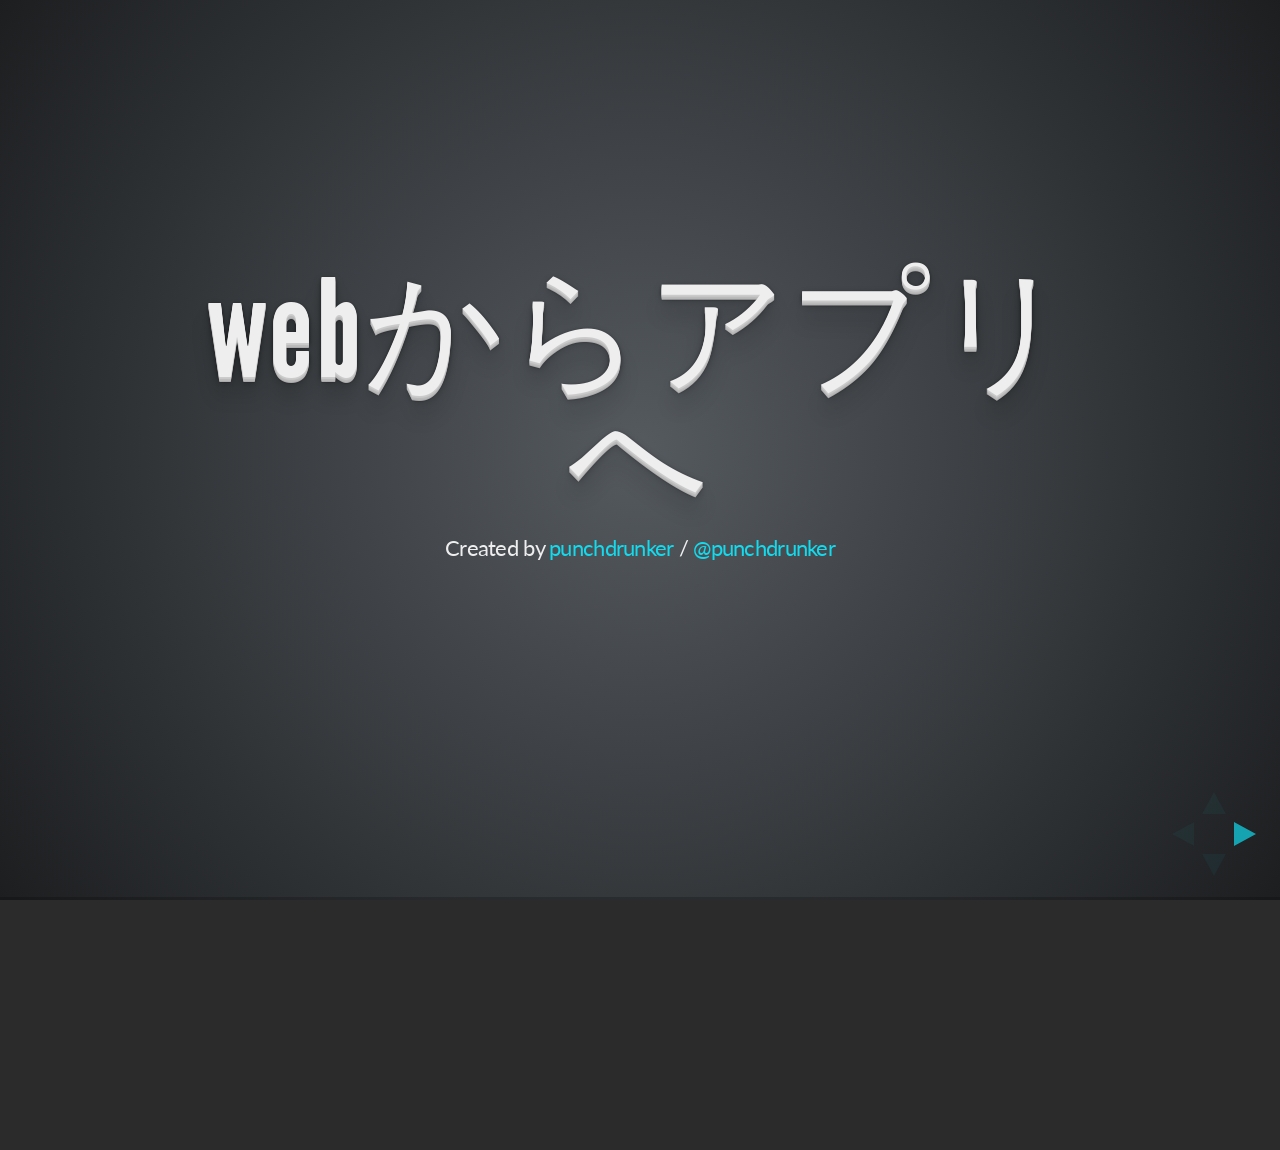
<file: app_dojo/20140528/index.html>
<!doctype html>
<html lang="en">

    <head>
        <meta charset="utf-8">

        <title>app 道場 - From web to app</title>

        <meta name="apple-mobile-web-app-capable" content="yes" />
        <meta name="apple-mobile-web-app-status-bar-style" content="black-translucent" />

        <meta name="viewport" content="width=device-width, initial-scale=1.0, maximum-scale=1.0, user-scalable=no">

        <link rel="stylesheet" href="../../reveal.js/css/reveal.min.css">
        <link rel="stylesheet" href="../../reveal.js/css/theme/default.css" id="theme">

        <!-- For syntax highlighting -->
        <link rel="stylesheet" href="../../reveal.js/lib/css/zenburn.css">

        <!-- If the query includes 'print-pdf', include the PDF print sheet -->
        <script>
            if( window.location.search.match( /print-pdf/gi ) ) {
            var link = document.createElement( 'link' );
            link.rel = 'stylesheet';
            link.type = 'text/css';
            link.href = '../../reveal.jscss/print/pdf.css';
            document.getElementsByTagName( 'head' )[0].appendChild( link );
            }
        </script>

        <!--[if lt IE 9]>
        <script src="../../reveal.jslib/js/html5shiv.js"></script>
        <![endif]-->
    </head>

    <body>

        <div class="reveal">

            <!-- Any section element inside of this container is displayed as a slide -->
            <div class="slides">
                <section>
                <h1>webからアプリへ</h1>
                <p>
                <small>Created by <a href="http://github.com/punchdrunker">punchdrunker</a> / <a href="http://twitter.com/punchdrunker">@punchdrunker</a></small>
                </p>
                </section>

                <section>
                <h2>仕事</h2>
                </section>

                <section>
                <p>いにしえのWebサイトのアプリ版を開発しています</p>
                </section>

                <section>
                <h2>困っていること</h2>
                </section>

                <section>
                <p>これまでWebメインでやってきたデザイナーさんにアプリのデザインをお願いする事が増えてきたけど、iOS/Androidマナーへの理解や、アプリっぽいデザインの感覚を掴んでもらいたい</p>
                </section>

                <section>
                <h2>画像がガビガビ</h2>
                <img src="1.png" />
                </section>

                <section data-markdown>
                <script type="text/template">
                    * 高解像度端末に対応した画像が必要 (Retina対応/Androidは去年の春くらいからxxhdpi端末が出てきた)
                    * これまでの素材を使い回すのはやめた方がいい
                </script>
                </section>

                <section>
                <h2>投稿した写真が小さい</h2>
                <img src="2.png" />
                </section>

                <section data-markdown>
                <script type="text/template">
                    * 写真の投稿ロジックが古いままだったりすると改修が必要
                    * 安直に大きくすると色々問題がある
                        * トラフィックやディスク容量など、予算の問題が発生するので慎重に検討する必要がある
                        * 画像のDL数やディスクサイズの見積とかを頑張る
                </script>
                </section>

                <section>
                <h2>字が小さい</h2>
                <img src="3.png" />
                </section>

                <section data-markdown>
                <script type="text/template">
                    * iOSだと最低11ポイントが推奨。大は17ポイント。
                        * [iOS Human Interface Guidelines](https://developer.apple.com/jp/devcenter/ios/library/documentation/userexperience/conceptual/mobilehig/ColorImagesText/ColorImagesText.html)
                    * Androidだと最低12dp(px)として、14/18/22で使い分けるのを推奨
                        * [Android Typography](http://developer.android.com/design/style/typography.html)
                </script>
                </section>

                <section>
                <h2>テキストリンクや小さいボタン</h2>
                <img src="4.png" />
                </section>

                <section data-markdown>
                <script type="text/template">
                    * スマホはマウスではなく指での操作
                    * 重要なものは7mm程度必要(iPhoneのNavigationBarの高さと同じくらい)
                    * インタラクティブな部品は7mm四方の正方形を最低単位として、レイアウトを考えた方が良い
                    * facebookのいいねは高さ6mm
                </script>
                </section>

                <section>
                <h2>menu button of shame</h2>
                <img src="5.png" />
                </section>

                <section data-markdown>
                <script type="text/template">
                    * ActionBar!!
                    * ActionBar?何それ食え...
                </script>
                </section>

                <section data-markdown>
                <script type="text/template">
                    * Androidに機種変してください
                </script>
                </section>

                <section data-markdown>
                <script type="text/template">
                    ## thx!
                </script>
                </section>

                <section data-markdown>
                <script type="text/template">
                    # 求人
                    
                    一緒にいにしえのWebサイトのiPhoneアプリを作りませんか?
                </script>
                </section>
            </div>
        </div>


        <script src="../../reveal.js/lib/js/head.min.js"></script>
        <script src="../../reveal.js/js/reveal.min.js"></script>

        <script>

            // Full list of configuration options available here:
            // https://github.com/hakimel/reveal.js#configuration
            Reveal.initialize({
            controls: true,
            progress: true,
            history: true,
            center: true,

            theme: Reveal.getQueryHash().theme, // available themes are in /css/theme
            transition: Reveal.getQueryHash().transition || 'default', // default/cube/page/concave/zoom/linear/fade/none

            // Parallax scrolling
            // parallaxBackgroundImage: 'https://s3.amazonaws.com/hakim-static/reveal-js/reveal-parallax-1.jpg',
            // parallaxBackgroundSize: '2100px 900px',

            // Optional libraries used to extend on reveal.js
            dependencies: [
            { src: '../../reveal.js/lib/js/classList.js', condition: function() { return !document.body.classList; } },
            { src: '../../reveal.js/plugin/markdown/marked.js', condition: function() { return !!document.querySelector( '[data-markdown]' ); } },
            { src: '../../reveal.js/plugin/markdown/markdown.js', condition: function() { return !!document.querySelector( '[data-markdown]' ); } },
            { src: '../../reveal.js/plugin/highlight/highlight.js', async: true, callback: function() { hljs.initHighlightingOnLoad(); } },
            { src: '../../reveal.js/plugin/zoom-js/zoom.js', async: true, condition: function() { return !!document.body.classList; } },
            { src: '../../reveal.js/plugin/notes/notes.js', async: true, condition: function() { return !!document.body.classList; } }
            ]
            });

        </script>
    </body>
</html>
</file>
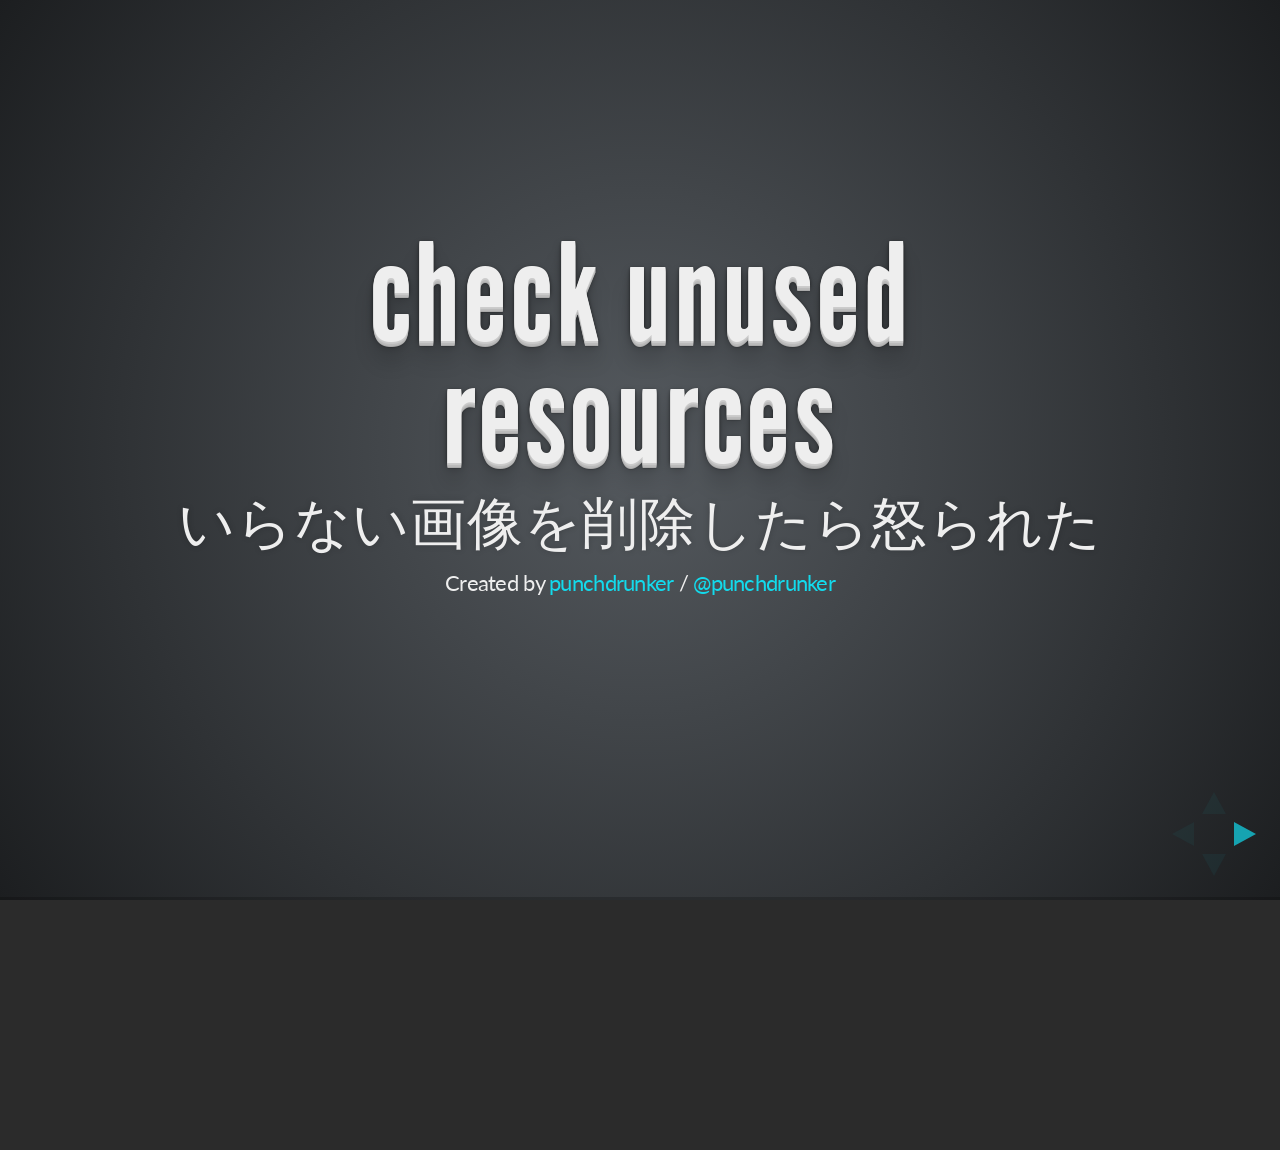
<file: app_dojo/20140327.html>
<!doctype html>
<html lang="en">

    <head>
        <meta charset="utf-8">

        <title>app 道場 - Check Unused Resources</title>

        <meta name="apple-mobile-web-app-capable" content="yes" />
        <meta name="apple-mobile-web-app-status-bar-style" content="black-translucent" />

        <meta name="viewport" content="width=device-width, initial-scale=1.0, maximum-scale=1.0, user-scalable=no">

        <link rel="stylesheet" href="../reveal.js/css/reveal.min.css">
        <link rel="stylesheet" href="../reveal.js/css/theme/default.css" id="theme">

        <!-- For syntax highlighting -->
        <link rel="stylesheet" href="../reveal.js/lib/css/zenburn.css">

        <!-- If the query includes 'print-pdf', include the PDF print sheet -->
        <script>
            if( window.location.search.match( /print-pdf/gi ) ) {
            var link = document.createElement( 'link' );
            link.rel = 'stylesheet';
            link.type = 'text/css';
            link.href = '../reveal.jscss/print/pdf.css';
            document.getElementsByTagName( 'head' )[0].appendChild( link );
            }
        </script>

        <!--[if lt IE 9]>
        <script src="../reveal.jslib/js/html5shiv.js"></script>
        <![endif]-->
    </head>

    <body>

        <div class="reveal">

            <!-- Any section element inside of this container is displayed as a slide -->
            <div class="slides">
                <section>
                <h1>check unused resources</h1>
                <h3>いらない画像を削除したら怒られた</h3>
                <p>
                <small>Created by <a href="http://github.com/punchdrunker">punchdrunker</a> / <a href="http://twitter.com/punchdrunker">@punchdrunker</a></small>
                </p>
                </section>

                <section>
                <h2>不要なリソース</h2>
                <ul>
                    <li>Xcodeのindex遅い</li>
                    <li>実機転送遅い</li>
                    <li>Jenkins のJOB遅い</li>
                    <li>端末容量食う</li>
                </ul>
                <p>不要なリソースは時間の無駄</p>
                </section>

                <section data-markdown>
                <script type="text/template">
                    ## 某iPhoneアプリで

                    ```
                    $ find ./Resources/Images | wc -l
                    # => 1383
                    $ du  ./Resources/Images
                    # => 14576 KB
                    ```
                </script>
                </section>

                <section>
                <h2>「昔テスト回してたんですけど、テストが遅いって言われてやめました」</h2>
                </section>

                <section data-markdown>
                <script type="text/template">
                    ## 昔回してたテスト(perl)

                    ```
                    my $images_dir = Path::Class::dir(IMAGE_DIR);
                    my @fails = ();
                    while(my $child = $images_dir->next) {
                        next if $child->is_dir;
                        my $image = $child;
                        next if is_retina_image($image); # for short test time
                        my $name_as_resource = get_name_as_resource($image);
                        next if List::MoreUtils::any {$_ eq $name_as_resource} @blacklist;
                        my $found = `grep -R $name_as_resource ./*`;
                        push @fails, $name_as_resource unless $found;
                    }
                    ```
                </script>
                </section>


                <section data-markdown>
                <script type="text/template">
                    ## grep -R $name_as_resource ./*

                    - 画像 1383 個
                    - 検索対象ファイル6393個
                    - 1383 * 6393 = 8,841,519 回の File read!
                    - 手元の環境で5分くらいかかった
                </script>
                </section>

                <section data-markdown>
                <script type="text/template">
                    ## とりあえずググった

                    [安定のstackoverflow](http://stackoverflow.com/questions/6113243/how-to-find-unused-images-in-an-xcode-project)

                    ```
                    #!/bin/sh
                    PROJ=`find . -name '*.xib' -o -name '*.[mh]'`

                    for png in `find . -name '*.png'`
                    do
                        name=`basename $png`
                        if ! grep -qhs "$name" "$PROJ"; then
                            echo "$png is not referenced"
                        fi
                    done
                    ```
                </script>
                </section>

                <section data-markdown>
                <script type="text/template">
                    ## grep ... (´・ω・｀)
                </script>
                </section>

                <section data-markdown>
                <script type="text/template">
                    ## [余談]Macのgrep

                    iPhoneアプリのJenkinsって大体Mac => 大体 BSD grep

                    (4年前の話題ですが。。。)

                    * [why GNU grep is fast](http://lists.freebsd.org/pipermail/freebsd-current/2010-August/019310.html)
                    * [GNU grepが高速な理由](http://news.mynavi.jp/articles/2010/08/25/why-gnu-grep-is-fast-than-bsd/)
                </script>
                </section>

                <section data-markdown>
                <script type="text/template">
                    ## とりあえず速くしよう

                    grepていうより、繰り返し回数の問題

                    検索対象を一旦メモリに展開(.m/.plist/.xib)

                    ```
                    my $root_dir = Path::Class::dir(ROOT_DIR);
                    our $source_text = '';
                    find(\&process, $root_dir);
                    # TODO: ソースコードがあんまりデカい場合は、chunkに分けるとか工夫する
                    sub process {
                        return unless is_file_using_resources($_);
                        my $path = $_;
                        open my $fh, '<', $path
                        or die qq/Can't open file "$path" : $!/;
                        my @lines = <$fh>;
                        $source_text .= join('', @lines);
                        close($fh);
                    }

                    my $images_dir = Path::Class::dir(IMAGE_DIR);
                    my @fails = ();
                    while(my $child = $images_dir->next) {
                        next if $child->is_dir;
                        my $image = $child;
                        next if is_retina_image($image); # for short test time
                        # ignore resources which is loaded dynamic
                        next if is_4inch_image($image);
                        next if is_ios6_image($image);

                        my $name_as_resource = get_name_as_resource($image);
                        next if List::MoreUtils::any {$_ eq $name_as_resource} @blacklist;

                        my $index = index($source_text, $name_as_resource);
                        push @fails, $name_as_resource if $index==-1;
                    }
                    ```

                </script>
                </section>

                <section data-markdown>
                <script type="text/template">
                    ## 結果

                    手元の環境で2秒くらい(約150倍速)で終わった ＼(^o^)／

                    削除した結果↓

                    ```
                    $ find ./Resources/Images | wc -l  
                    # 1383 => 1205(180個減)
                    $ du  ./Resources/Images
                    # 14576 KB => 13344 KB (1.2MB減)
                    ```
                </script>
                </section>

                <section data-markdown>
                <script type="text/template">
                    ## 注意1

                    動的にロードした画像には対応できない
                    
                    コーディング規約で禁止するしかない

                    ```
                    NSString* imageName = [NSString stringWithFormat:@"button-%d", buttonNumber];
                    UIImage* image = [UIImage imageNamed:imageName];
                    ```
                </script>
                </section>

                <section data-markdown>
                <script type="text/template">
                    ## 注意2

                    - プロジェクトファイルを手動マージ!  
                    - 実機で落ちた ／(^o^)＼ 
                    - 間違って、必要な画像ファイルの参照消しちゃったぽい
                    - Simulatorだとキャッシュされてる(DerivedData) 
                    - Jenkinsで毎回DerivedDataを削除しつつ、UIテスト回すべき
                        - (~/Library/Developer/Xcode/DerivedData/app_name-xxxxxx)
                     
                </script>
                </section>

                <section data-markdown>
                <script type="text/template">
                    ## ちなみに

                    OCLint調べたけどUnused Resourcesのチェックはない[(unused method parameterのみ)](http://docs.oclint.org/en/dev/howto/suppress.html)

                    Android Lint はUnused Resoucesのチェックを[サポートしてる](http://tools.android.com/tips/lint)
                </script>
                </section>

                <section data-markdown>
                <script type="text/template">
                    ## ついでに

                    Android Lintの実装も確認してみた

                    [ソースコード](http://search.maven.org/#artifactdetails%7Ccom.android.tools.lint%7Clint-checks%7C22.7.1%7Cjar)

                    ([AOSP](https://source.android.com/)に同梱されてなくて、mavenで引っぱってきてるみたい)
                </script>
                </section>

                <section data-markdown>
                <script type="text/template">
                    ## com.android.tools.lint.checks.UnusedResourceDetector;

                    ### fields

                    ```
                    private Set<String> mDeclarations; // 存在してるリソースを格納
                    private Set<String> mReferences; // 参照されてるリソースを格納
                    private Map<String, Location> mUnused; // 使ってないリソースを格納
                    ```
                </script>
                </section>

                <section data-markdown>
                <script type="text/template">
                    ## com.android.tools.lint.checks.UnusedResourceDetector;

                    ### 色々準備するmethodとか

                    DOMのあれこれが面倒そう

                    ```
                    public void beforeCheckFile(@NonNull Context context) {}
                    public void visitElement(@NonNull XmlContext context, @NonNull Element element) {}
                    public void visitAttribute(@NonNull XmlContext context, @NonNull Attr attribute) {}
                    private void checkChildRefs(Element item) {}
                    private class UnusedResourceVisitor extends ForwardingAstVisitor {}
                    // とか他にもいろいろある
                    ```
                </script>
                </section>

                <section data-markdown>
                <script type="text/template">
                    ## com.android.tools.lint.checks.UnusedResourceDetector;

                    ### 仕上げのmethod

                    ```
                    public void afterCheckProject(@NonNull Context context)
                    ```

                    - 対象を全件ロードした後に↑のメソッドが実行される
                    - mDeclarationsとmReferencesを比較して mUnusedを作る
                    - そもそも命名が、 R.[type].[name]なので、Objective-Cより検出簡単
                </script>
                </section>

                <section data-markdown>
                <script type="text/template">
                    ## thx!
                </script>
                </section>
            </div>
        </div>


        <script src="../reveal.js/lib/js/head.min.js"></script>
        <script src="../reveal.js/js/reveal.min.js"></script>

        <script>

            // Full list of configuration options available here:
            // https://github.com/hakimel/reveal.js#configuration
            Reveal.initialize({
            controls: true,
            progress: true,
            history: true,
            center: true,

            theme: Reveal.getQueryHash().theme, // available themes are in /css/theme
            transition: Reveal.getQueryHash().transition || 'default', // default/cube/page/concave/zoom/linear/fade/none

            // Parallax scrolling
            // parallaxBackgroundImage: 'https://s3.amazonaws.com/hakim-static/reveal-js/reveal-parallax-1.jpg',
            // parallaxBackgroundSize: '2100px 900px',

            // Optional libraries used to extend on reveal.js
            dependencies: [
            { src: '../reveal.js/lib/js/classList.js', condition: function() { return !document.body.classList; } },
            { src: '../reveal.js/plugin/markdown/marked.js', condition: function() { return !!document.querySelector( '[data-markdown]' ); } },
            { src: '../reveal.js/plugin/markdown/markdown.js', condition: function() { return !!document.querySelector( '[data-markdown]' ); } },
            { src: '../reveal.js/plugin/highlight/highlight.js', async: true, callback: function() { hljs.initHighlightingOnLoad(); } },
            { src: '../reveal.js/plugin/zoom-js/zoom.js', async: true, condition: function() { return !!document.body.classList; } },
            { src: '../reveal.js/plugin/notes/notes.js', async: true, condition: function() { return !!document.body.classList; } }
            ]
            });

        </script>
    </body>
</html>
</file>
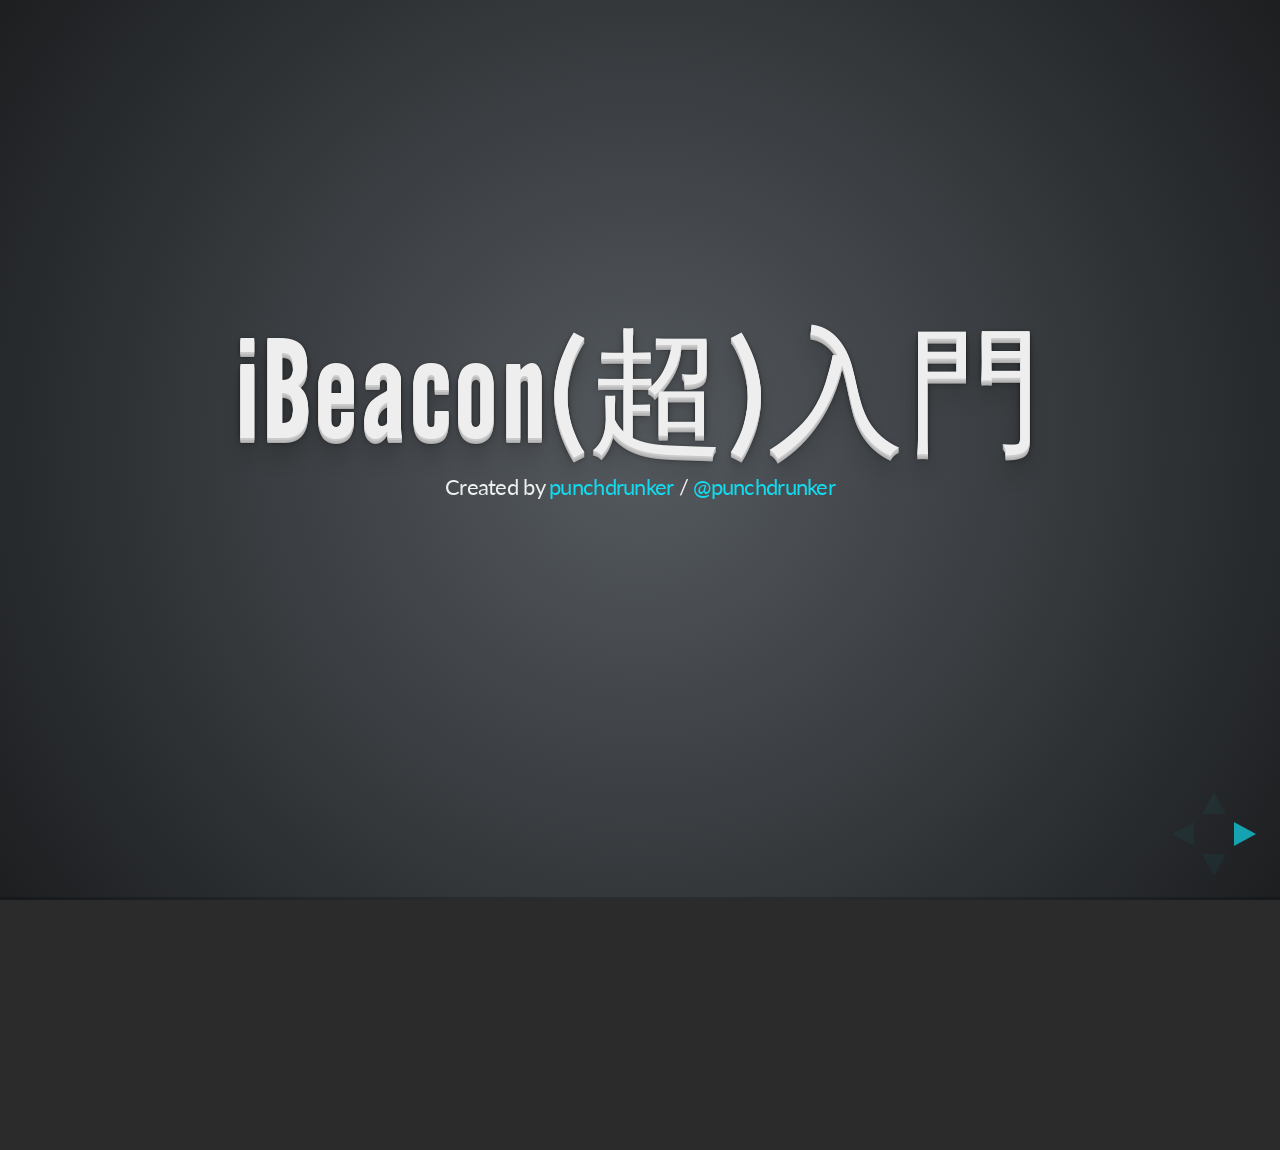
<file: app_dojo/20140423.html>
<!doctype html>
<html lang="en">

    <head>
        <meta charset="utf-8">

        <title>app 道場 - Getting Started with iBeacon</title>

        <meta name="apple-mobile-web-app-capable" content="yes" />
        <meta name="apple-mobile-web-app-status-bar-style" content="black-translucent" />

        <meta name="viewport" content="width=device-width, initial-scale=1.0, maximum-scale=1.0, user-scalable=no">

        <link rel="stylesheet" href="../reveal.js/css/reveal.min.css">
        <link rel="stylesheet" href="../reveal.js/css/theme/default.css" id="theme">

        <!-- For syntax highlighting -->
        <link rel="stylesheet" href="../reveal.js/lib/css/zenburn.css">

        <!-- If the query includes 'print-pdf', include the PDF print sheet -->
        <script>
            if( window.location.search.match( /print-pdf/gi ) ) {
            var link = document.createElement( 'link' );
            link.rel = 'stylesheet';
            link.type = 'text/css';
            link.href = '../reveal.jscss/print/pdf.css';
            document.getElementsByTagName( 'head' )[0].appendChild( link );
            }
        </script>

        <!--[if lt IE 9]>
        <script src="../reveal.jslib/js/html5shiv.js"></script>
        <![endif]-->
    </head>

    <body>

        <div class="reveal">

            <!-- Any section element inside of this container is displayed as a slide -->
            <div class="slides">
                <section>
                <h1>iBeacon(超)入門</h1>
                <p>
                <small>Created by <a href="http://github.com/punchdrunker">punchdrunker</a> / <a href="http://twitter.com/punchdrunker">@punchdrunker</a></small>
                </p>
                </section>

                <section>
                <h2>iBeacon</h2>
                <p>こんなので</p>
                <img src="beacon.png" />
                <p><small>source: <a href="http://estimote.com/">estimote beacons</a></small></p>
                </section>

                <section>
                <h2>iBeacon</h2>
                <p>こんなのができる</p>
                <img src="retail.jpg" />
                <p><small>source: <a href="http://estimote.com/">estimote beacons</a></small></p>
                </section>

                <section>
                <h2>Beacon</h2>
                <p>Beaconとして使えるものはいろいろある</p>
                <p>
                <ul>
                    <li><a href="http://estimote.com/">Estimote Beacon</a></li>
                    <li><a href="https://www.sticknfind.com/">sticknfind</a></li>
                    <li><a href="http://www.aplix.co.jp/?page_id=7593">BM1</a></li>
                    <li>iOS端末で頑張る</li>
                </ul>
                </p>
                <br />
                <br />
                <p><small>source: <a href="http://d.hatena.ne.jp/samril/20131211/1386816475">Beacon端末を比較してみる Estimote & StickNFind & BM1</a></small></p>
                </section>

                <section data-markdown>
                <script type="text/template">
                    ## Beaconアプリ作成例

                    ```
                    - (void)viewDidLoad
                    {
                        [super viewDidLoad];

                        self.proximityUUID = [[NSUUID alloc] initWithUUIDString:@"生成したUUID文字列"];
                        self.peripheralManager = [[CBPeripheralManager alloc] initWithDelegate:self queue:nil options:nil];
                        if (self.peripheralManager.state == CBPeripheralManagerStatePoweredOn) {
                            [self startAdvertising];
                        }
                    }

                    - (void)startAdvertising
                    {
                        CLBeaconRegion *beaconRegion = [[CLBeaconRegion alloc] initWithProximityUUID:self.proximityUUID
                        major:1
                        minor:2
                        identifier:@"jp.classmethod.testregion"];
                        NSDictionary *beaconPeripheralData = [beaconRegion peripheralDataWithMeasuredPower:nil];

                        // Start Advertising
                        [self.peripheralManager startAdvertising:beaconPeripheralData];
                    }
                    ```
                </script>
                </section>

                <section data-markdown>
                <script type="text/template">
                    ## Beaconを検知する方

                    ```
                    - (void)viewDidLoad {
                        [super viewDidLoad];

                        if ([CLLocationManager isMonitoringAvailableForClass:[CLCircularRegion class]]) {
                            _locationManager = [CLLocationManager new];
                            _locationManager.delegate = self;
                            _proximityUUID = [[NSUUID alloc] initWithUUIDString:@"772BAE40-C984-4D8A-B4C8-2BD2F3A3E6CB"];
                            _beaconRegion = [[CLBeaconRegion alloc] initWithProximityUUID:_proximityUUID
                            identifier:@"org.punchdrunker.beacon"];
                            // startすると CLLocationManagerDelegate が呼ばれる
                            [_locationManager startMonitoringForRegion:_beaconRegion];
                        }
                    }

                    ```
                </script>
                </section>

                <section data-markdown>
                <script type="text/template">
                    ## CLLocationManagerDelegate

                    source: [CLLocationManagerDelegate Protocol Reference](https://developer.apple.com/library/ios/documentation/CoreLocation/Reference/CLLocationManagerDelegate_Protocol/CLLocationManagerDelegate/CLLocationManagerDelegate.html)
                    
                    * locationManager:didEnterRegion:
                    * locationManager:didExitRegion:
                    * locationManager:didDetermineState:forRegion:
                    * locationManager:monitoringDidFailForRegion:withError:
                    * locationManager:didStartMonitoringForRegion:
                    * locationManager:rangingBeaconsDidFailForRegion:withError:
                    * locationManager:didRangeBeacons:inRegion:
                        * ここに近隣のbeaconがNSArrayで入ってくる
                </script>
                </section>

                <section data-markdown>
                <script type="text/template">
                    ## 注意点

                    [クラスメソッドの解説ページ](http://dev.classmethod.jp/references/ios7-ibeacon-api/)をそのまま写しても意図する挙動が得られません

                    起動時にビーコンが近くにあるとうまく動かないので、こちらの記事([iBeacon Tips: 正しいビーコン監視方法](http://brightechno.com/blog/archives/220))を参考に修正する必要があります

                    その他の注意などはこちらの記事([iBeacon開発ハマリどころポイントまとめ](http://qiita.com/himara2/items/1d6c11a4d4839c3027d5))が参考になりました

                </script>
                </section>

                <section data-markdown>
                <script type="text/template">
                    ## Androidでもいける

                    [Android Beacon Library](http://developer.radiusnetworks.com/ibeacon/android/configure.html)

                </script>
                </section>

                <section data-markdown>
                <script type="text/template">
                    ## Sample code for Android

                    [sample code](http://developer.radiusnetworks.com/ibeacon/android/samples.html)

                </script>
                </section>

                <section data-markdown>
                <script type="text/template">
                    ## Demo
                </script>
                </section>

                <section data-markdown>
                <script type="text/template">
                    ## Demo Apps

                    * [Beacon アプリ](https://github.com/punchdrunker/BeaconSender)
                    * [Beacon 検出アプリ - iOS](https://github.com/punchdrunker/BeaconReceiver)
                    * [Beacon 検出アプリ - Android](https://github.com/punchdrunker/BeaconReceiverForAndroid)
                </script>
                </section>

                <section data-markdown>
                <script type="text/template">
                    ## thx!
                </script>
                </section>
            </div>
        </div>


        <script src="../reveal.js/lib/js/head.min.js"></script>
        <script src="../reveal.js/js/reveal.min.js"></script>

        <script>

            // Full list of configuration options available here:
            // https://github.com/hakimel/reveal.js#configuration
            Reveal.initialize({
            controls: true,
            progress: true,
            history: true,
            center: true,

            theme: Reveal.getQueryHash().theme, // available themes are in /css/theme
            transition: Reveal.getQueryHash().transition || 'default', // default/cube/page/concave/zoom/linear/fade/none

            // Parallax scrolling
            // parallaxBackgroundImage: 'https://s3.amazonaws.com/hakim-static/reveal-js/reveal-parallax-1.jpg',
            // parallaxBackgroundSize: '2100px 900px',

            // Optional libraries used to extend on reveal.js
            dependencies: [
            { src: '../reveal.js/lib/js/classList.js', condition: function() { return !document.body.classList; } },
            { src: '../reveal.js/plugin/markdown/marked.js', condition: function() { return !!document.querySelector( '[data-markdown]' ); } },
            { src: '../reveal.js/plugin/markdown/markdown.js', condition: function() { return !!document.querySelector( '[data-markdown]' ); } },
            { src: '../reveal.js/plugin/highlight/highlight.js', async: true, callback: function() { hljs.initHighlightingOnLoad(); } },
            { src: '../reveal.js/plugin/zoom-js/zoom.js', async: true, condition: function() { return !!document.body.classList; } },
            { src: '../reveal.js/plugin/notes/notes.js', async: true, condition: function() { return !!document.body.classList; } }
            ]
            });

        </script>
    </body>
</html>
</file>
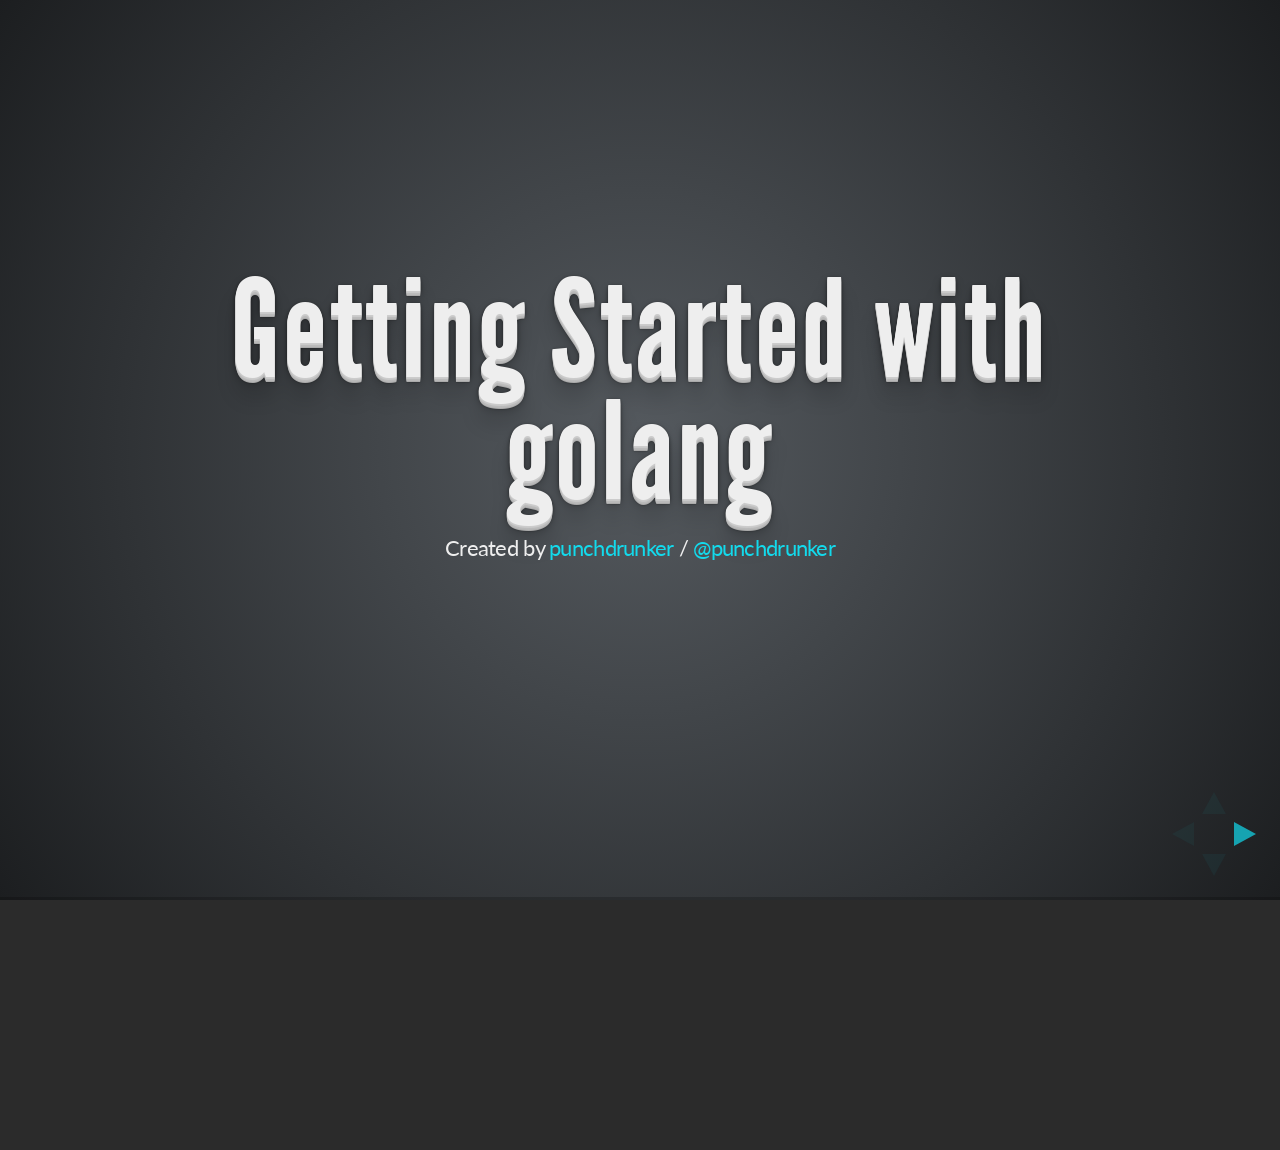
<file: golang/20140820.html>
<!doctype html>
<html lang="en">

    <head>
        <meta charset="utf-8">

        <title>Getting Started with golang</title>

        <meta name="apple-mobile-web-app-capable" content="yes" />
        <meta name="apple-mobile-web-app-status-bar-style" content="black-translucent" />

        <meta name="viewport" content="width=device-width, initial-scale=1.0, maximum-scale=1.0, user-scalable=no">

        <link rel="stylesheet" href="../reveal.js/css/reveal.min.css">
        <link rel="stylesheet" href="../reveal.js/css/theme/default.css" id="theme">

        <!-- For syntax highlighting -->
        <link rel="stylesheet" href="../reveal.js/lib/css/zenburn.css">

        <!-- If the query includes 'print-pdf', include the PDF print sheet -->
        <script>
            if( window.location.search.match( /print-pdf/gi ) ) {
            var link = document.createElement( 'link' );
            link.rel = 'stylesheet';
            link.type = 'text/css';
            link.href = '../reveal.jscss/print/pdf.css';
            document.getElementsByTagName( 'head' )[0].appendChild( link );
            }
        </script>

        <!--[if lt IE 9]>
        <script src="../reveal.jslib/js/html5shiv.js"></script>
        <![endif]-->
    </head>

    <body>

        <div class="reveal">

            <!-- Any section element inside of this container is displayed as a slide -->
            <div class="slides">
                <section>
                <h1>Getting Started with golang</h1>
                <p>
                <small>Created by <a href="http://github.com/punchdrunker">punchdrunker</a> / <a href="http://twitter.com/punchdrunker">@punchdrunker</a></small>
                </p>
                </section>

                <section>
                <h2>Materials</h2>
                <ul>
                    <li><a href="http://golang.org/">golang.org</a></li>
                    <li><a href="http://go-tour-jp.appspot.com/#1">A Tour of Go</a></li>
                    <li><a href="http://golang.org/doc/articles/wiki/">Writing Web Applications</a></li>
                    <li><a href="http://golang.org/pkg/html/template/">html/template</a></li>
                    <li><a href="https://github.com/coopernurse/gorp">gorp</a></li>
                    <li><a href="http://goconvey.co/">GoConvey</a></li>
                </ul>
                </section>

                <section>
                <h2>WAFs</h2>
                <ul>
                    <li><a href="http://revel.github.io/">Revel</a></li>
                    <li><a href="http://martini.codegangsta.io/">Martini</a></li>
                    <li><a href="http://gin-gonic.github.io/gin/">Gin(gin-gonic)</a></li>
                </ul>
                </section>

                <section>
                <h2>DEMO</h2>
                </section>

                <section data-markdown>
                <script type="text/template">
                    ## thx!
                </script>
                </section>
            </div>
        </div>


        <script src="../reveal.js/lib/js/head.min.js"></script>
        <script src="../reveal.js/js/reveal.min.js"></script>

        <script>

            // Full list of configuration options available here:
            // https://github.com/hakimel/reveal.js#configuration
            Reveal.initialize({
            controls: true,
            progress: true,
            history: true,
            center: true,

            theme: Reveal.getQueryHash().theme, // available themes are in /css/theme
            transition: Reveal.getQueryHash().transition || 'default', // default/cube/page/concave/zoom/linear/fade/none

            // Parallax scrolling
            // parallaxBackgroundImage: 'https://s3.amazonaws.com/hakim-static/reveal-js/reveal-parallax-1.jpg',
            // parallaxBackgroundSize: '2100px 900px',

            // Optional libraries used to extend on reveal.js
            dependencies: [
            { src: '../reveal.js/lib/js/classList.js', condition: function() { return !document.body.classList; } },
            { src: '../reveal.js/plugin/markdown/marked.js', condition: function() { return !!document.querySelector( '[data-markdown]' ); } },
            { src: '../reveal.js/plugin/markdown/markdown.js', condition: function() { return !!document.querySelector( '[data-markdown]' ); } },
            { src: '../reveal.js/plugin/highlight/highlight.js', async: true, callback: function() { hljs.initHighlightingOnLoad(); } },
            { src: '../reveal.js/plugin/zoom-js/zoom.js', async: true, condition: function() { return !!document.body.classList; } },
            { src: '../reveal.js/plugin/notes/notes.js', async: true, condition: function() { return !!document.body.classList; } }
            ]
            });

        </script>
    </body>
</html>
</file>
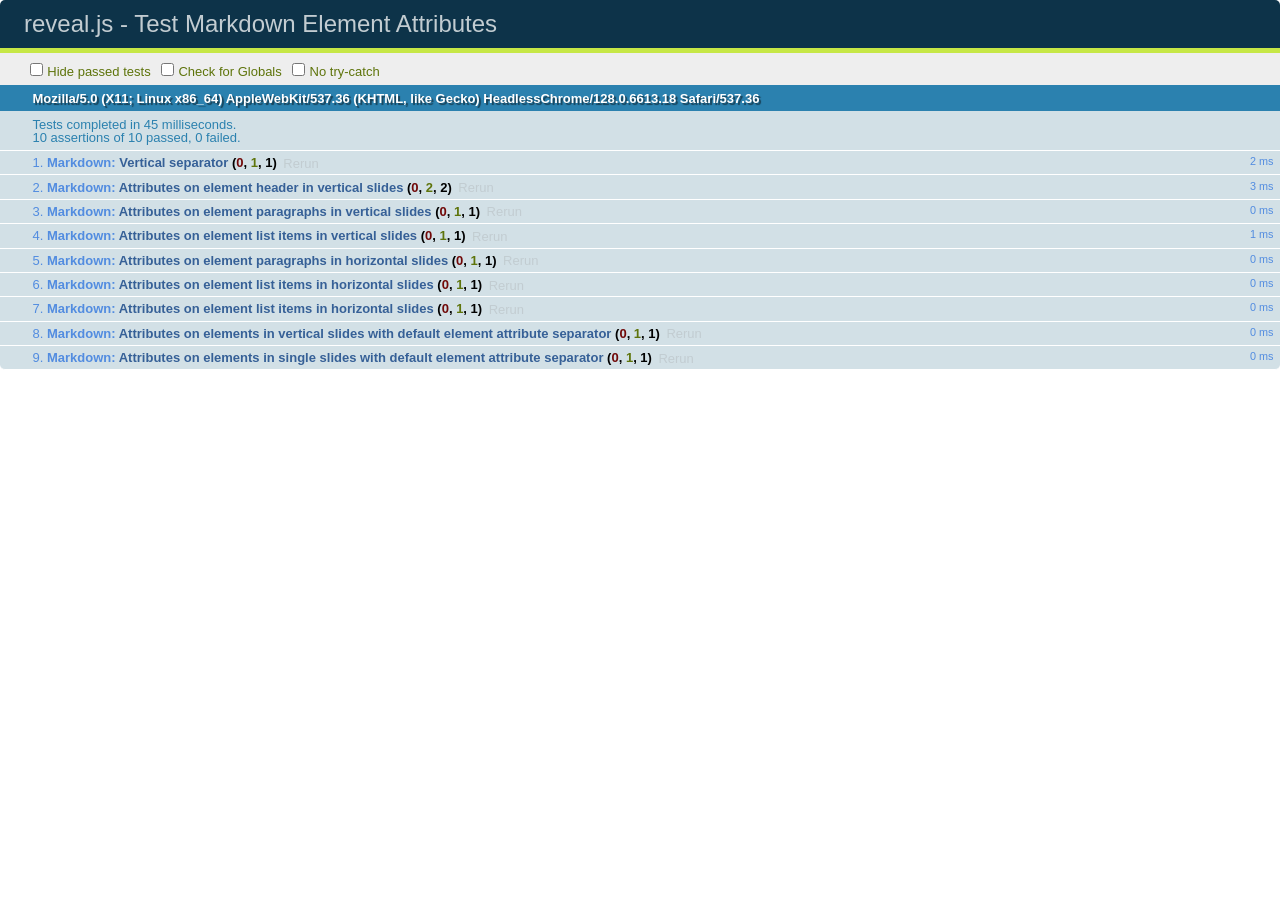
<file: reveal.js/test/test-markdown-element-attributes.html>
<!doctype html>
<html lang="en">

	<head>
		<meta charset="utf-8">

		<title>reveal.js - Test Markdown Element Attributes</title>

		<link rel="stylesheet" href="../css/reveal.min.css">
		<link rel="stylesheet" href="qunit-1.12.0.css">
	</head>

	<body style="overflow: auto;">

		<div id="qunit"></div>
		<div id="qunit-fixture"></div>

		<div class="reveal" style="display: none;">

			<div class="slides">

				<!-- <section data-markdown="example.md" data-separator="^\n\n\n" data-vertical="^\n\n"></section> -->

				<!-- Slides are separated by newline + three dashes + newline, vertical slides identical but two dashes -->
				<section data-markdown data-separator="^\n---\n$" data-vertical="^\n--\n$" data-element-attributes="{_\s*?([^}]+?)}">>
					<script type="text/template">
						## Slide 1.1
						<!-- {_class="fragment fade-out" data-fragment-index="1"} -->

						--

						## Slide 1.2
						<!-- {_class="fragment shrink"} -->

						Paragraph 1
						<!-- {_class="fragment grow"} -->

						Paragraph 2
						<!-- {_class="fragment grow"} -->

						- list item 1 <!-- {_class="fragment roll-in"} -->
						- list item 2 <!-- {_class="fragment roll-in"} -->
						- list item 3 <!-- {_class="fragment roll-in"} -->


						---

						## Slide 2


						Paragraph 1.2  
						multi-line <!-- {_class="fragment highlight-red"} -->

						Paragraph 2.2 <!-- {_class="fragment highlight-red"} -->

						Paragraph 2.3 <!-- {_class="fragment highlight-red"} -->

						Paragraph 2.4 <!-- {_class="fragment highlight-red"} -->

						- list item 1 <!-- {_class="fragment highlight-green"} -->
						- list item 2<!-- {_class="fragment highlight-green"} -->
						- list item 3<!-- {_class="fragment highlight-green"} -->
						- list item 4
						<!-- {_class="fragment highlight-green"} -->
						- list item 5<!-- {_class="fragment highlight-green"} -->

						Test

						![Example Picture](examples/assets/image2.png)
						<!-- {_class="reveal stretch"} -->

					</script>
				</section>



				<section 	data-markdown data-separator="^\n\n\n"
									data-vertical="^\n\n"
									data-notes="^Note:"
									data-charset="utf-8">
					<script type="text/template">
						# Test attributes in Markdown with default separator
						## Slide 1 Def <!-- .element: class="fragment highlight-red" data-fragment-index="1" -->


						## Slide 2 Def
						<!-- .element: class="fragment highlight-red" -->

					</script>
				</section>

				<section data-markdown>
				  <script type="text/template">
					## Hello world
					A paragraph
					<!-- .element: class="fragment highlight-blue" -->
				  </script>
				</section>

				<section data-markdown>
				  <script type="text/template">
					## Hello world

					Multiple  
					Line
					<!-- .element: class="fragment highlight-blue" -->
				  </script>
				</section>

				<section data-markdown>
				  <script type="text/template">
					## Hello world

					Test<!-- .element: class="fragment highlight-blue" -->

					More Test
				  </script>
				</section>


			</div>

		</div>

		<script src="../lib/js/head.min.js"></script>
		<script src="../js/reveal.min.js"></script>
		<script src="../plugin/markdown/marked.js"></script>
		<script src="../plugin/markdown/markdown.js"></script>
		<script src="qunit-1.12.0.js"></script>

		<script src="test-markdown-element-attributes.js"></script>

	</body>
</html>
</file>
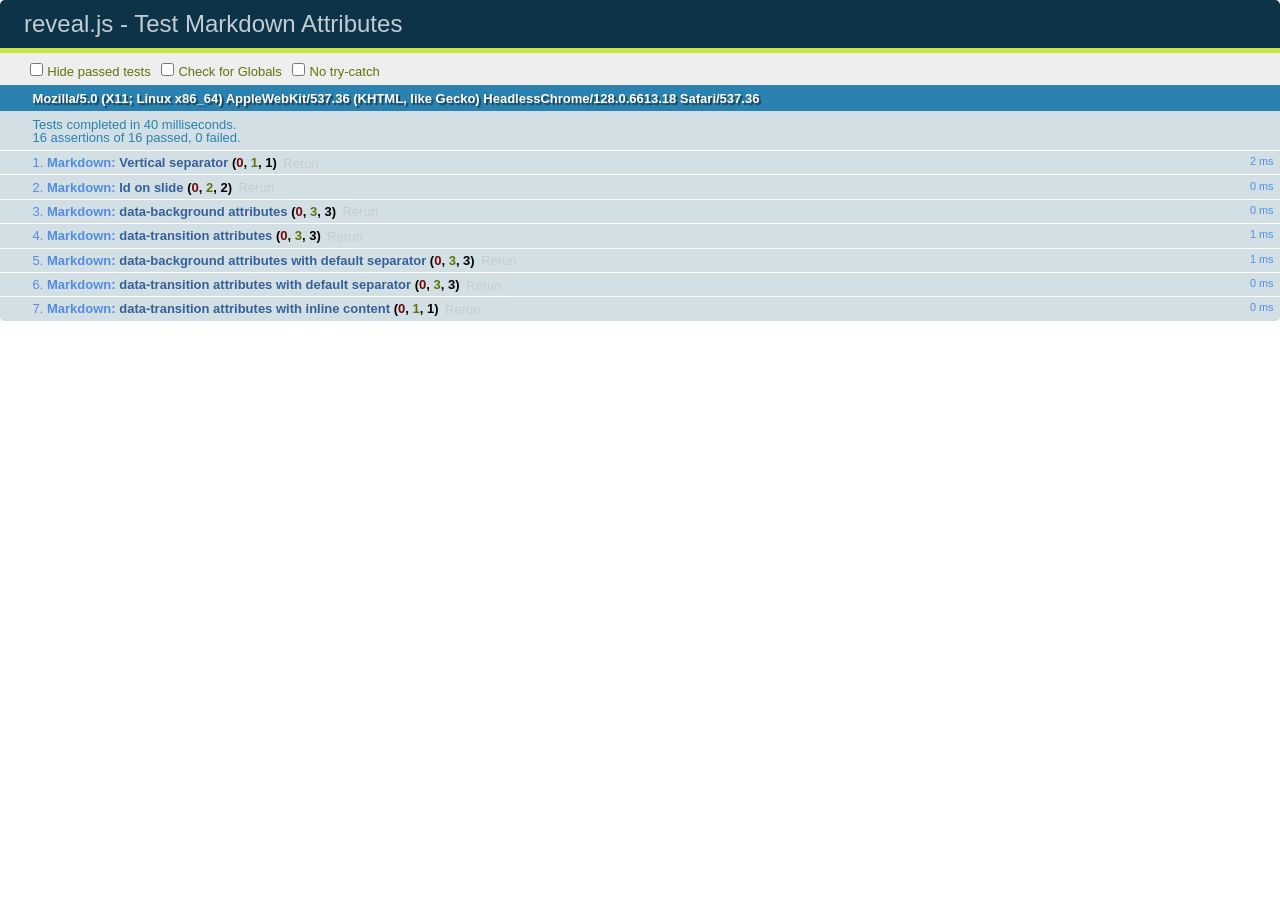
<file: reveal.js/test/test-markdown-slide-attributes.html>
<!doctype html>
<html lang="en">

	<head>
		<meta charset="utf-8">

		<title>reveal.js - Test Markdown Attributes</title>

		<link rel="stylesheet" href="../css/reveal.min.css">
		<link rel="stylesheet" href="qunit-1.12.0.css">
	</head>

	<body style="overflow: auto;">

		<div id="qunit"></div>
		<div id="qunit-fixture"></div>

		<div class="reveal" style="display: none;">

			<div class="slides">

				<!-- <section data-markdown="example.md" data-separator="^\n\n\n" data-vertical="^\n\n"></section> -->

				<!-- Slides are separated by three lines, vertical slides by two lines, attributes are one any line starting with (spaces and) two dashes -->
				<section 	data-markdown data-separator="^\n\n\n"
									data-vertical="^\n\n"
									data-notes="^Note:"
									data-attributes="--\s(.*?)$"
									data-charset="utf-8">
					<script type="text/template">
						# Test attributes in Markdown
						## Slide 1



						## Slide 2
						<!-- -- id="slide2" data-transition="zoom" data-background="#A0C66B" -->


						## Slide 2.1
						<!-- -- data-background="#ff0000" data-transition="fade" -->


						## Slide 2.2
						[Link to Slide2](#/slide2)



						## Slide 3
						<!-- -- data-transition="zoom" data-background="#C6916B" -->



						## Slide 4
					</script>
				</section>

				<section 	data-markdown data-separator="^\n\n\n"
									data-vertical="^\n\n"
									data-notes="^Note:"
									data-charset="utf-8">
					<script type="text/template">
						# Test attributes in Markdown with default separator
						## Slide 1 Def



						## Slide 2 Def
						<!-- .slide: id="slide2def" data-transition="concave" data-background="#A7C66B" -->


						## Slide 2.1 Def
						<!-- .slide: data-background="#f70000" data-transition="page" -->


						## Slide 2.2 Def
						[Link to Slide2](#/slide2def)



						## Slide 3 Def
						<!-- .slide: data-transition="concave" data-background="#C7916B" -->



						## Slide 4
					</script>
				</section>

				<section data-markdown>
					<script type="text/template">
						<!-- .slide: data-background="#ff0000" -->
						## Hello world
					</script>
				</section>

				<section data-markdown>
					<script type="text/template">
						## Hello world
						<!-- .slide: data-background="#ff0000" -->
					</script>
				</section>

				<section data-markdown>
					<script type="text/template">
						## Hello world

						Test
						<!-- .slide: data-background="#ff0000" -->

						More Test
					</script>
				</section>

			</div>

		</div>

		<script src="../lib/js/head.min.js"></script>
		<script src="../js/reveal.min.js"></script>
		<script src="../plugin/markdown/marked.js"></script>
		<script src="../plugin/markdown/markdown.js"></script>
		<script src="qunit-1.12.0.js"></script>

		<script src="test-markdown-slide-attributes.js"></script>

	</body>
</html>
</file>
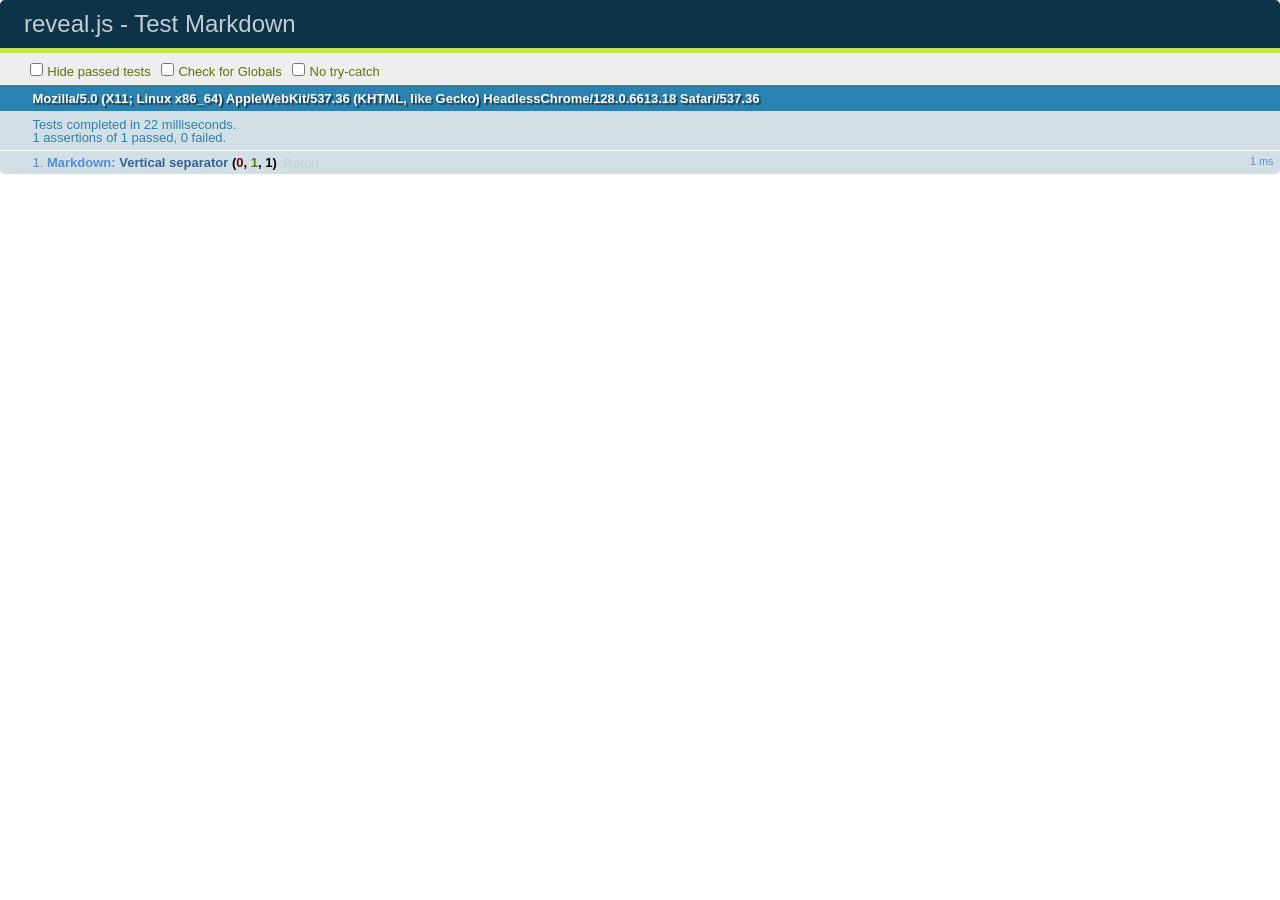
<file: reveal.js/test/test-markdown.html>
<!doctype html>
<html lang="en">

	<head>
		<meta charset="utf-8">

		<title>reveal.js - Test Markdown</title>

		<link rel="stylesheet" href="../css/reveal.min.css">
		<link rel="stylesheet" href="qunit-1.12.0.css">
	</head>

	<body style="overflow: auto;">

		<div id="qunit"></div>
  		<div id="qunit-fixture"></div>

		<div class="reveal" style="display: none;">

			<div class="slides">

				<!-- <section data-markdown="example.md" data-separator="^\n\n\n" data-vertical="^\n\n"></section> -->

				<!-- Slides are separated by newline + three dashes + newline, vertical slides identical but two dashes -->
				<section data-markdown data-separator="^\n---\n$" data-vertical="^\n--\n$">
					<script type="text/template">
						## Slide 1.1

						--

						## Slide 1.2

						---

						## Slide 2
					</script>
				</section>

			</div>

		</div>

		<script src="../lib/js/head.min.js"></script>
		<script src="../js/reveal.min.js"></script>
		<script src="../plugin/markdown/marked.js"></script>
		<script src="../plugin/markdown/markdown.js"></script>
		<script src="qunit-1.12.0.js"></script>

		<script src="test-markdown.js"></script>

	</body>
</html>
</file>
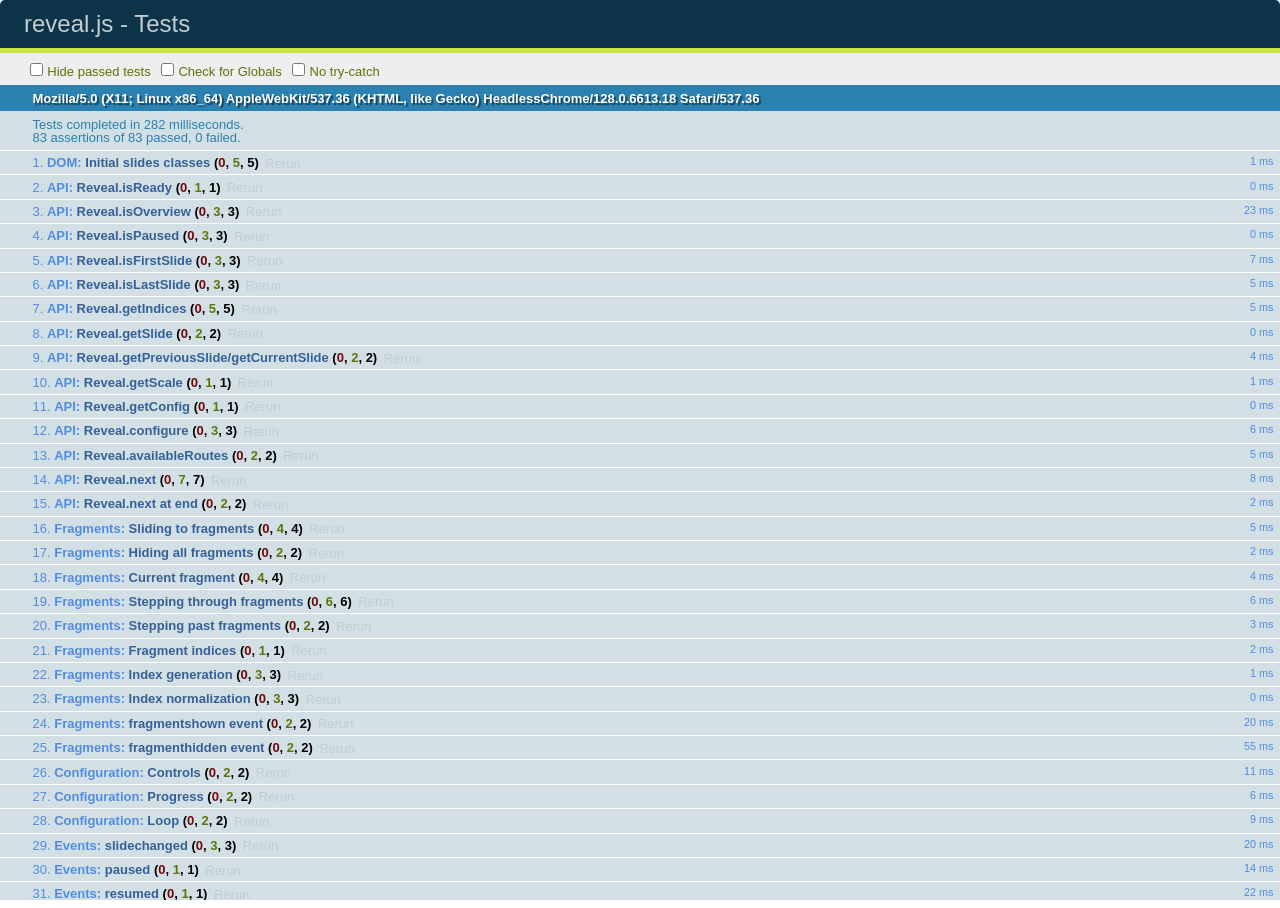
<file: reveal.js/test/test.html>
<!doctype html>
<html lang="en">

	<head>
		<meta charset="utf-8">

		<title>reveal.js - Tests</title>

		<link rel="stylesheet" href="../css/reveal.min.css">
		<link rel="stylesheet" href="qunit-1.12.0.css">
	</head>

	<body style="overflow: auto;">

		<div id="qunit"></div>
  		<div id="qunit-fixture"></div>

		<div class="reveal" style="display: none;">

			<div class="slides">

				<section>
					<h1>1</h1>
				</section>

				<section>
					<section>
						<h1>2.1</h1>
					</section>
					<section>
						<h1>2.2</h1>
					</section>
					<section>
						<h1>2.3</h1>
					</section>
				</section>

				<section id="fragment-slides">
					<section>
						<h1>3.1</h1>
						<ul>
							<li class="fragment">4.1</li>
							<li class="fragment">4.2</li>
							<li class="fragment">4.3</li>
						</ul>
					</section>

					<section>
						<h1>3.2</h1>
						<ul>
							<li class="fragment" data-fragment-index="0">4.1</li>
							<li class="fragment" data-fragment-index="0">4.2</li>
						</ul>
					</section>

					<section>
						<h1>3.3</h1>
						<ul>
							<li class="fragment" data-fragment-index="1">3.3.1</li>
							<li class="fragment" data-fragment-index="4">3.3.2</li>
							<li class="fragment" data-fragment-index="4">3.3.3</li>
						</ul>
					</section>
				</section>

				<section>
					<h1>4</h1>
				</section>

			</div>

		</div>

		<script src="../lib/js/head.min.js"></script>
		<script src="../js/reveal.min.js"></script>
		<script src="qunit-1.12.0.js"></script>

		<script src="test.js"></script>

	</body>
</html>
</file>
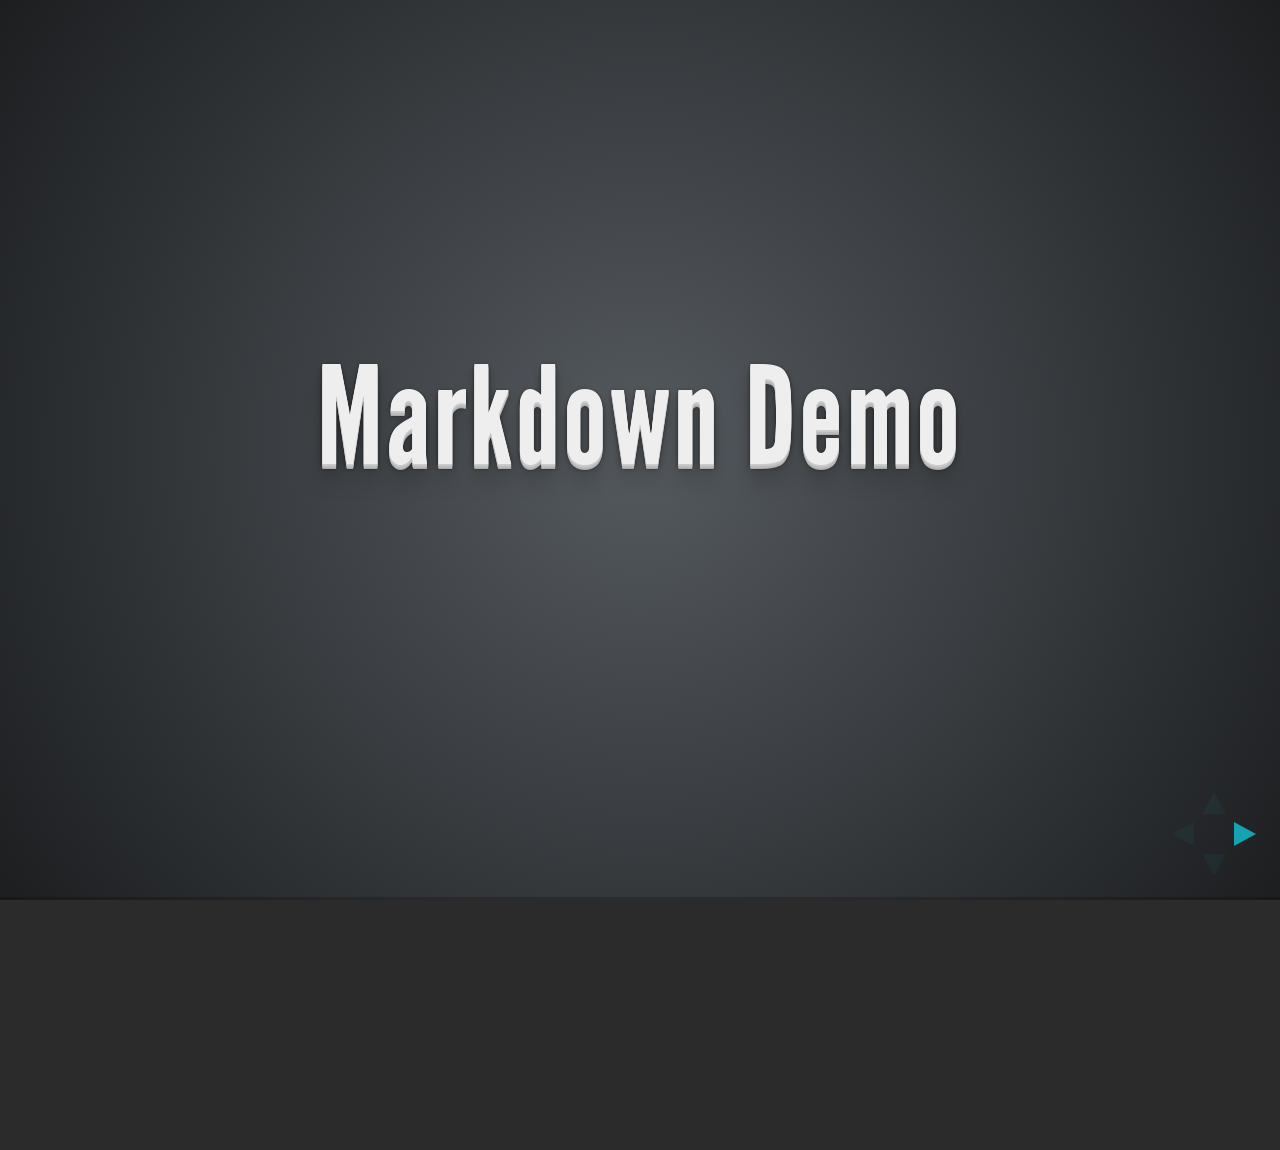
<file: reveal.js/plugin/markdown/example.html>
<!doctype html>
<html lang="en">

	<head>
		<meta charset="utf-8">

		<title>reveal.js - Markdown Demo</title>

		<link rel="stylesheet" href="../../css/reveal.css">
		<link rel="stylesheet" href="../../css/theme/default.css" id="theme">

        <link rel="stylesheet" href="../../lib/css/zenburn.css">
	</head>

	<body>

		<div class="reveal">

			<div class="slides">

                <!-- Use external markdown resource, separate slides by three newlines; vertical slides by two newlines -->
                <section data-markdown="example.md" data-separator="^\n\n\n" data-vertical="^\n\n"></section>

                <!-- Slides are separated by three dashes (quick 'n dirty regular expression) -->
                <section data-markdown data-separator="---">
                    <script type="text/template">
                        ## Demo 1
                        Slide 1
                        ---
                        ## Demo 1
                        Slide 2
                        ---
                        ## Demo 1
                        Slide 3
                    </script>
                </section>

                <!-- Slides are separated by newline + three dashes + newline, vertical slides identical but two dashes -->
                <section data-markdown data-separator="^\n---\n$" data-vertical="^\n--\n$">
                    <script type="text/template">
                        ## Demo 2
                        Slide 1.1

                        --

                        ## Demo 2
                        Slide 1.2

                        ---

                        ## Demo 2
                        Slide 2
                    </script>
                </section>

                <!-- No "extra" slides, since there are no separators defined (so they'll become horizontal rulers) -->
                <section data-markdown>
                    <script type="text/template">
                        A

                        ---

                        B

                        ---

                        C
                    </script>
                </section>

                <!-- Slide attributes -->
                <section data-markdown>
                    <script type="text/template">
                        <!-- .slide: data-background="#000000" -->
                        ## Slide attributes
                    </script>
                </section>

                <!-- Element attributes -->
                <section data-markdown>
                    <script type="text/template">
                        ## Element attributes
                        - Item 1 <!-- .element: class="fragment" data-fragment-index="2" -->
                        - Item 2 <!-- .element: class="fragment" data-fragment-index="1" -->
                    </script>
                </section>

                <!-- Code -->
                <section data-markdown>
                    <script type="text/template">
                        ```php
                        public function foo()
                        {
                            $foo = array(
                                'bar' => 'bar'
                            )
                        }
                        ```
                    </script>
                </section>

            </div>
		</div>

		<script src="../../lib/js/head.min.js"></script>
		<script src="../../js/reveal.js"></script>

		<script>

			Reveal.initialize({
				controls: true,
				progress: true,
				history: true,
				center: true,

				// Optional libraries used to extend on reveal.js
				dependencies: [
					{ src: '../../lib/js/classList.js', condition: function() { return !document.body.classList; } },
					{ src: 'marked.js', condition: function() { return !!document.querySelector( '[data-markdown]' ); } },
                    { src: 'markdown.js', condition: function() { return !!document.querySelector( '[data-markdown]' ); } },
                    { src: '../highlight/highlight.js', async: true, callback: function() { hljs.initHighlightingOnLoad(); } },
					{ src: '../notes/notes.js' }
				]
			});

		</script>

	</body>
</html>
</file>
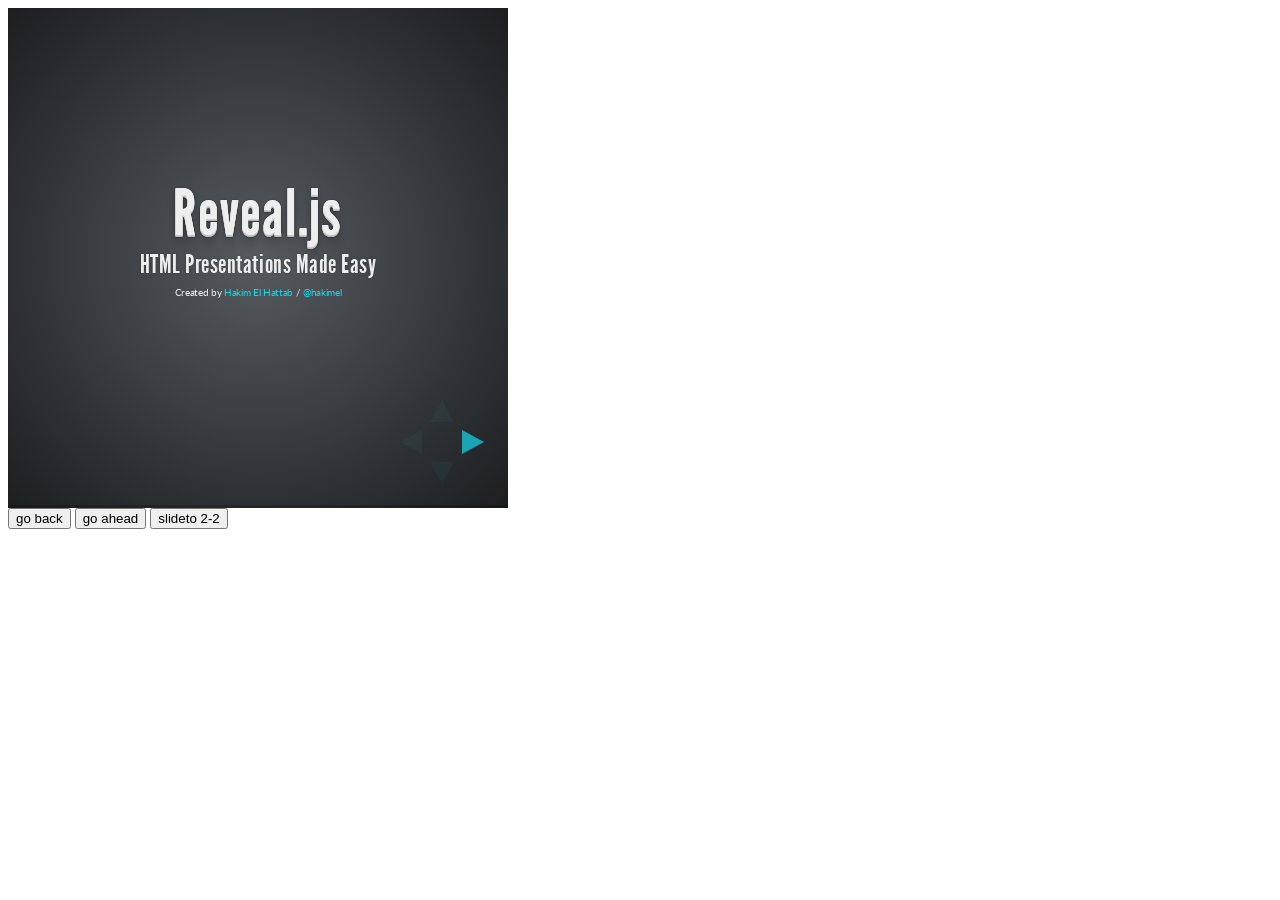
<file: reveal.js/plugin/postmessage/example.html>
<html>
	<body>

		<iframe id="reveal" src="../../index.html" style="border: 0;" width="500" height="500"></iframe>

		<div>
			<input id="back" type="button" value="go back"/>
			<input id="ahead" type="button" value="go ahead"/>
			<input id="slideto" type="button" value="slideto 2-2"/>
		</div>

		<script>

			(function (){

				var back = document.getElementById( 'back' ),
						ahead = document.getElementById( 'ahead' ),
						slideto = document.getElementById( 'slideto' ),
						reveal =  window.frames[0];

					back.addEventListener( 'click', function () {
						
					reveal.postMessage( JSON.stringify({method: 'prev', args: []}), '*' );
				}, false );

				ahead.addEventListener( 'click', function (){
					reveal.postMessage( JSON.stringify({method: 'next', args: []}), '*' );
				}, false );

				slideto.addEventListener( 'click', function (){
					reveal.postMessage( JSON.stringify({method: 'slide', args: [2,2]}), '*' );
				}, false );

			}());

		</script>

	</body>
</html>
</file>
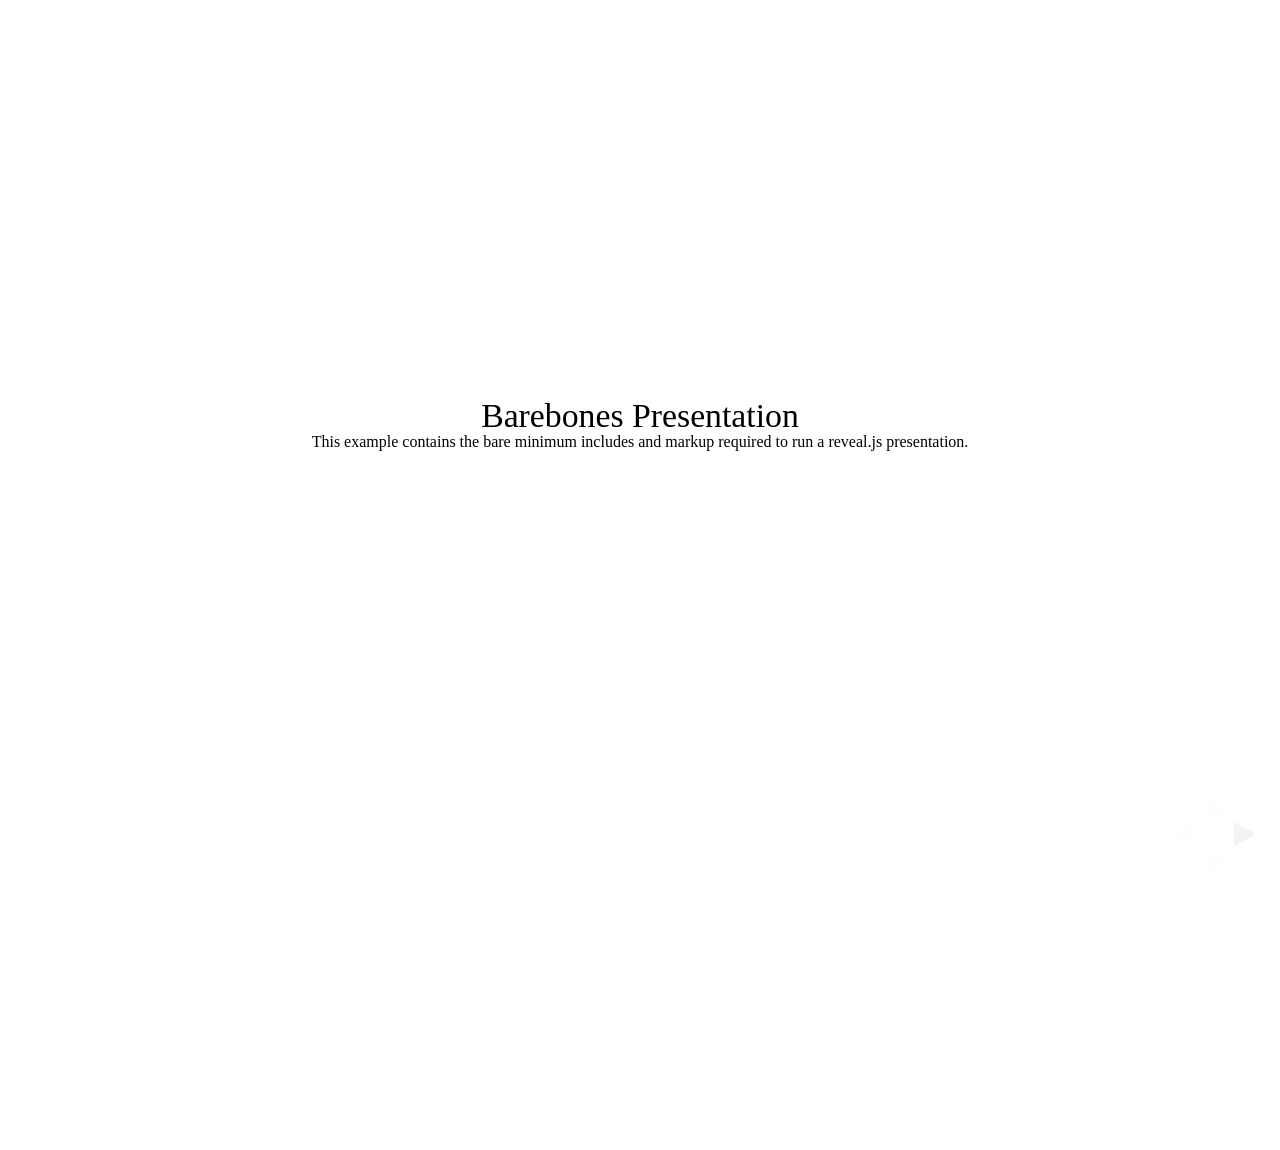
<file: reveal.js/test/examples/barebones.html>
<!doctype html>
<html lang="en">

	<head>
		<meta charset="utf-8">

		<title>reveal.js - Barebones</title>

		<link rel="stylesheet" href="../../css/reveal.min.css">
	</head>

	<body>

		<div class="reveal">

			<div class="slides">

				<section>
					<h2>Barebones Presentation</h2>
					<p>This example contains the bare minimum includes and markup required to run a reveal.js presentation.</p>
				</section>

				<section>
					<h2>No Theme</h2>
					<p>There's no theme included, so it will fall back on browser defaults.</p>
				</section>

			</div>

		</div>

		<script src="../../js/reveal.min.js"></script>

		<script>

			Reveal.initialize();

		</script>

	</body>
</html>
</file>
<file: reveal.js/css/theme/default.css>
@import url(https://fonts.googleapis.com/css?family=Lato:400,700,400italic,700italic);
/**
 * Default theme for reveal.js.
 *
 * Copyright (C) 2011-2012 Hakim El Hattab, http://hakim.se
 */
@font-face {
  font-family: 'League Gothic';
  src: url("../../lib/font/league_gothic-webfont.eot");
  src: url("../../lib/font/league_gothic-webfont.eot?#iefix") format("embedded-opentype"), url("../../lib/font/league_gothic-webfont.woff") format("woff"), url("../../lib/font/league_gothic-webfont.ttf") format("truetype"), url("../../lib/font/league_gothic-webfont.svg#LeagueGothicRegular") format("svg");
  font-weight: normal;
  font-style: normal; }

/*********************************************
 * GLOBAL STYLES
 *********************************************/
body {
  background: #1c1e20;
  background: -moz-radial-gradient(center, circle cover, #555a5f 0%, #1c1e20 100%);
  background: -webkit-gradient(radial, center center, 0px, center center, 100%, color-stop(0%, #555a5f), color-stop(100%, #1c1e20));
  background: -webkit-radial-gradient(center, circle cover, #555a5f 0%, #1c1e20 100%);
  background: -o-radial-gradient(center, circle cover, #555a5f 0%, #1c1e20 100%);
  background: -ms-radial-gradient(center, circle cover, #555a5f 0%, #1c1e20 100%);
  background: radial-gradient(center, circle cover, #555a5f 0%, #1c1e20 100%);
  background-color: #2b2b2b; }

.reveal {
  font-family: "Lato", sans-serif;
  font-size: 36px;
  font-weight: normal;
  letter-spacing: -0.02em;
  color: #eeeeee; }

::selection {
  color: white;
  background: #ff5e99;
  text-shadow: none; }

/*********************************************
 * HEADERS
 *********************************************/
.reveal h1,
.reveal h2,
.reveal h3,
.reveal h4,
.reveal h5,
.reveal h6 {
  margin: 0 0 20px 0;
  color: #eeeeee;
  font-family: "League Gothic", Impact, sans-serif;
  line-height: 0.9em;
  letter-spacing: 0.02em;
  text-shadow: 0px 0px 6px rgba(0, 0, 0, 0.2); }

.reveal h1 {
  text-shadow: 0 1px 0 #cccccc, 0 2px 0 #c9c9c9, 0 3px 0 #bbbbbb, 0 4px 0 #b9b9b9, 0 5px 0 #aaaaaa, 0 6px 1px rgba(0, 0, 0, 0.1), 0 0 5px rgba(0, 0, 0, 0.1), 0 1px 3px rgba(0, 0, 0, 0.3), 0 3px 5px rgba(0, 0, 0, 0.2), 0 5px 10px rgba(0, 0, 0, 0.25), 0 20px 20px rgba(0, 0, 0, 0.15); }

/*********************************************
 * LINKS
 *********************************************/
.reveal a:not(.image) {
  color: #13daec;
  text-decoration: none;
  -webkit-transition: color .15s ease;
  -moz-transition: color .15s ease;
  -ms-transition: color .15s ease;
  -o-transition: color .15s ease;
  transition: color .15s ease; }

.reveal a:not(.image):hover {
  color: #71e9f4;
  text-shadow: none;
  border: none; }

.reveal .roll span:after {
  color: #fff;
  background: #0d99a5; }

/*********************************************
 * IMAGES
 *********************************************/
.reveal section img {
  margin: 15px 0px;
  background: rgba(255, 255, 255, 0.12);
  border: 4px solid #eeeeee;
  box-shadow: 0 0 10px rgba(0, 0, 0, 0.15);
  -webkit-transition: all .2s linear;
  -moz-transition: all .2s linear;
  -ms-transition: all .2s linear;
  -o-transition: all .2s linear;
  transition: all .2s linear; }

.reveal a:hover img {
  background: rgba(255, 255, 255, 0.2);
  border-color: #13daec;
  box-shadow: 0 0 20px rgba(0, 0, 0, 0.55); }

/*********************************************
 * NAVIGATION CONTROLS
 *********************************************/
.reveal .controls div.navigate-left,
.reveal .controls div.navigate-left.enabled {
  border-right-color: #13daec; }

.reveal .controls div.navigate-right,
.reveal .controls div.navigate-right.enabled {
  border-left-color: #13daec; }

.reveal .controls div.navigate-up,
.reveal .controls div.navigate-up.enabled {
  border-bottom-color: #13daec; }

.reveal .controls div.navigate-down,
.reveal .controls div.navigate-down.enabled {
  border-top-color: #13daec; }

.reveal .controls div.navigate-left.enabled:hover {
  border-right-color: #71e9f4; }

.reveal .controls div.navigate-right.enabled:hover {
  border-left-color: #71e9f4; }

.reveal .controls div.navigate-up.enabled:hover {
  border-bottom-color: #71e9f4; }

.reveal .controls div.navigate-down.enabled:hover {
  border-top-color: #71e9f4; }

/*********************************************
 * PROGRESS BAR
 *********************************************/
.reveal .progress {
  background: rgba(0, 0, 0, 0.2); }

.reveal .progress span {
  background: #13daec;
  -webkit-transition: width 800ms cubic-bezier(0.26, 0.86, 0.44, 0.985);
  -moz-transition: width 800ms cubic-bezier(0.26, 0.86, 0.44, 0.985);
  -ms-transition: width 800ms cubic-bezier(0.26, 0.86, 0.44, 0.985);
  -o-transition: width 800ms cubic-bezier(0.26, 0.86, 0.44, 0.985);
  transition: width 800ms cubic-bezier(0.26, 0.86, 0.44, 0.985); }

/*********************************************
 * SLIDE NUMBER
 *********************************************/
.reveal .slide-number {
  color: #13daec; }
</file>
<file: reveal.js/lib/css/zenburn.css>
/*

Zenburn style from voldmar.ru (c) Vladimir Epifanov <voldmar@voldmar.ru>
based on dark.css by Ivan Sagalaev

*/

pre code {
  display: block; padding: 0.5em;
  background: #3F3F3F;
  color: #DCDCDC;
}

pre .keyword,
pre .tag,
pre .css .class,
pre .css .id,
pre .lisp .title,
pre .nginx .title,
pre .request,
pre .status,
pre .clojure .attribute {
  color: #E3CEAB;
}

pre .django .template_tag,
pre .django .variable,
pre .django .filter .argument {
  color: #DCDCDC;
}

pre .number,
pre .date {
  color: #8CD0D3;
}

pre .dos .envvar,
pre .dos .stream,
pre .variable,
pre .apache .sqbracket {
  color: #EFDCBC;
}

pre .dos .flow,
pre .diff .change,
pre .python .exception,
pre .python .built_in,
pre .literal,
pre .tex .special {
  color: #EFEFAF;
}

pre .diff .chunk,
pre .subst {
  color: #8F8F8F;
}

pre .dos .keyword,
pre .python .decorator,
pre .title,
pre .haskell .type,
pre .diff .header,
pre .ruby .class .parent,
pre .apache .tag,
pre .nginx .built_in,
pre .tex .command,
pre .prompt {
    color: #efef8f;
}

pre .dos .winutils,
pre .ruby .symbol,
pre .ruby .symbol .string,
pre .ruby .string {
  color: #DCA3A3;
}

pre .diff .deletion,
pre .string,
pre .tag .value,
pre .preprocessor,
pre .built_in,
pre .sql .aggregate,
pre .javadoc,
pre .smalltalk .class,
pre .smalltalk .localvars,
pre .smalltalk .array,
pre .css .rules .value,
pre .attr_selector,
pre .pseudo,
pre .apache .cbracket,
pre .tex .formula {
  color: #CC9393;
}

pre .shebang,
pre .diff .addition,
pre .comment,
pre .java .annotation,
pre .template_comment,
pre .pi,
pre .doctype {
  color: #7F9F7F;
}

pre .coffeescript .javascript,
pre .javascript .xml,
pre .tex .formula,
pre .xml .javascript,
pre .xml .vbscript,
pre .xml .css,
pre .xml .cdata {
  opacity: 0.5;
}
</file>
<file: reveal.js/css/reveal.css>
@charset "UTF-8";

/*!
 * reveal.js
 * http://lab.hakim.se/reveal-js
 * MIT licensed
 *
 * Copyright (C) 2014 Hakim El Hattab, http://hakim.se
 */


/*********************************************
 * RESET STYLES
 *********************************************/

html, body, .reveal div, .reveal span, .reveal applet, .reveal object, .reveal iframe,
.reveal h1, .reveal h2, .reveal h3, .reveal h4, .reveal h5, .reveal h6, .reveal p, .reveal blockquote, .reveal pre,
.reveal a, .reveal abbr, .reveal acronym, .reveal address, .reveal big, .reveal cite, .reveal code,
.reveal del, .reveal dfn, .reveal em, .reveal img, .reveal ins, .reveal kbd, .reveal q, .reveal s, .reveal samp,
.reveal small, .reveal strike, .reveal strong, .reveal sub, .reveal sup, .reveal tt, .reveal var,
.reveal b, .reveal u, .reveal i, .reveal center,
.reveal dl, .reveal dt, .reveal dd, .reveal ol, .reveal ul, .reveal li,
.reveal fieldset, .reveal form, .reveal label, .reveal legend,
.reveal table, .reveal caption, .reveal tbody, .reveal tfoot, .reveal thead, .reveal tr, .reveal th, .reveal td,
.reveal article, .reveal aside, .reveal canvas, .reveal details, .reveal embed,
.reveal figure, .reveal figcaption, .reveal footer, .reveal header, .reveal hgroup,
.reveal menu, .reveal nav, .reveal output, .reveal ruby, .reveal section, .reveal summary,
.reveal time, .reveal mark, .reveal audio, video {
	margin: 0;
	padding: 0;
	border: 0;
	font-size: 100%;
	font: inherit;
	vertical-align: baseline;
}

.reveal article, .reveal aside, .reveal details, .reveal figcaption, .reveal figure,
.reveal footer, .reveal header, .reveal hgroup, .reveal menu, .reveal nav, .reveal section {
	display: block;
}


/*********************************************
 * GLOBAL STYLES
 *********************************************/

html,
body {
	width: 100%;
	height: 100%;
	overflow: hidden;
}

body {
	position: relative;
	line-height: 1;
}

::selection {
	background: #FF5E99;
	color: #fff;
	text-shadow: none;
}


/*********************************************
 * HEADERS
 *********************************************/

.reveal h1,
.reveal h2,
.reveal h3,
.reveal h4,
.reveal h5,
.reveal h6 {
	-webkit-hyphens: auto;
	   -moz-hyphens: auto;
	        hyphens: auto;

	word-wrap: break-word;
	line-height: 1;
}

.reveal h1 { font-size: 3.77em; }
.reveal h2 { font-size: 2.11em;	}
.reveal h3 { font-size: 1.55em;	}
.reveal h4 { font-size: 1em;	}


/*********************************************
 * VIEW FRAGMENTS
 *********************************************/

.reveal .slides section .fragment {
	opacity: 0;

	-webkit-transition: all .2s ease;
	   -moz-transition: all .2s ease;
	    -ms-transition: all .2s ease;
	     -o-transition: all .2s ease;
	        transition: all .2s ease;
}
	.reveal .slides section .fragment.visible {
		opacity: 1;
	}

.reveal .slides section .fragment.grow {
	opacity: 1;
}
	.reveal .slides section .fragment.grow.visible {
		-webkit-transform: scale( 1.3 );
		   -moz-transform: scale( 1.3 );
		    -ms-transform: scale( 1.3 );
		     -o-transform: scale( 1.3 );
		        transform: scale( 1.3 );
	}

.reveal .slides section .fragment.shrink {
	opacity: 1;
}
	.reveal .slides section .fragment.shrink.visible {
		-webkit-transform: scale( 0.7 );
		   -moz-transform: scale( 0.7 );
		    -ms-transform: scale( 0.7 );
		     -o-transform: scale( 0.7 );
		        transform: scale( 0.7 );
	}

.reveal .slides section .fragment.zoom-in {
	opacity: 0;

	-webkit-transform: scale( 0.1 );
	   -moz-transform: scale( 0.1 );
	    -ms-transform: scale( 0.1 );
	     -o-transform: scale( 0.1 );
	        transform: scale( 0.1 );
}

	.reveal .slides section .fragment.zoom-in.visible {
		opacity: 1;

		-webkit-transform: scale( 1 );
		   -moz-transform: scale( 1 );
		    -ms-transform: scale( 1 );
		     -o-transform: scale( 1 );
		        transform: scale( 1 );
	}

.reveal .slides section .fragment.roll-in {
	opacity: 0;

	-webkit-transform: rotateX( 90deg );
	   -moz-transform: rotateX( 90deg );
	    -ms-transform: rotateX( 90deg );
	     -o-transform: rotateX( 90deg );
	        transform: rotateX( 90deg );
}
	.reveal .slides section .fragment.roll-in.visible {
		opacity: 1;

		-webkit-transform: rotateX( 0 );
		   -moz-transform: rotateX( 0 );
		    -ms-transform: rotateX( 0 );
		     -o-transform: rotateX( 0 );
		        transform: rotateX( 0 );
	}

.reveal .slides section .fragment.fade-out {
	opacity: 1;
}
	.reveal .slides section .fragment.fade-out.visible {
		opacity: 0;
	}

.reveal .slides section .fragment.semi-fade-out {
	opacity: 1;
}
	.reveal .slides section .fragment.semi-fade-out.visible {
		opacity: 0.5;
	}

.reveal .slides section .fragment.current-visible {
	opacity:0;
}

.reveal .slides section .fragment.current-visible.current-fragment {
	opacity:1;
}

.reveal .slides section .fragment.highlight-red,
.reveal .slides section .fragment.highlight-current-red,
.reveal .slides section .fragment.highlight-green,
.reveal .slides section .fragment.highlight-current-green,
.reveal .slides section .fragment.highlight-blue,
.reveal .slides section .fragment.highlight-current-blue {
	opacity: 1;
}
	.reveal .slides section .fragment.highlight-red.visible {
		color: #ff2c2d
	}
	.reveal .slides section .fragment.highlight-green.visible {
		color: #17ff2e;
	}
	.reveal .slides section .fragment.highlight-blue.visible {
		color: #1b91ff;
	}

.reveal .slides section .fragment.highlight-current-red.current-fragment {
	color: #ff2c2d
}
.reveal .slides section .fragment.highlight-current-green.current-fragment {
	color: #17ff2e;
}
.reveal .slides section .fragment.highlight-current-blue.current-fragment {
	color: #1b91ff;
}


/*********************************************
 * DEFAULT ELEMENT STYLES
 *********************************************/

/* Fixes issue in Chrome where italic fonts did not appear when printing to PDF */
.reveal:after {
  content: '';
  font-style: italic;
}

.reveal iframe {
	z-index: 1;
}

/* Ensure certain elements are never larger than the slide itself */
.reveal img,
.reveal video,
.reveal iframe {
	max-width: 95%;
	max-height: 95%;
}

/** Prevents layering issues in certain browser/transition combinations */
.reveal a {
	position: relative;
}

.reveal strong,
.reveal b {
	font-weight: bold;
}

.reveal em,
.reveal i {
	font-style: italic;
}

.reveal ol,
.reveal ul {
	display: inline-block;

	text-align: left;
	margin: 0 0 0 1em;
}

.reveal ol {
	list-style-type: decimal;
}

.reveal ul {
	list-style-type: disc;
}

.reveal ul ul {
	list-style-type: square;
}

.reveal ul ul ul {
	list-style-type: circle;
}

.reveal ul ul,
.reveal ul ol,
.reveal ol ol,
.reveal ol ul {
	display: block;
	margin-left: 40px;
}

.reveal p {
	margin-bottom: 10px;
	line-height: 1.2em;
}

.reveal q,
.reveal blockquote {
	quotes: none;
}

.reveal blockquote {
	display: block;
	position: relative;
	width: 70%;
	margin: 5px auto;
	padding: 5px;

	font-style: italic;
	background: rgba(255, 255, 255, 0.05);
	box-shadow: 0px 0px 2px rgba(0,0,0,0.2);
}
	.reveal blockquote p:first-child,
	.reveal blockquote p:last-child {
		display: inline-block;
	}

.reveal q {
	font-style: italic;
}

.reveal pre {
	display: block;
	position: relative;
	width: 90%;
	margin: 15px auto;

	text-align: left;
	font-size: 0.55em;
	font-family: monospace;
	line-height: 1.2em;

	word-wrap: break-word;

	box-shadow: 0px 0px 6px rgba(0,0,0,0.3);
}
.reveal code {
	font-family: monospace;
}
.reveal pre code {
	padding: 5px;
	overflow: auto;
	max-height: 400px;
	word-wrap: normal;
}
.reveal pre.stretch code {
	height: 100%;
	max-height: 100%;

	-webkit-box-sizing: border-box;
	   -moz-box-sizing: border-box;
	        box-sizing: border-box;
}

.reveal table th,
.reveal table td {
	text-align: left;
	padding-right: .3em;
}

.reveal table th {
	font-weight: bold;
}

.reveal sup {
	vertical-align: super;
}
.reveal sub {
	vertical-align: sub;
}

.reveal small {
	display: inline-block;
	font-size: 0.6em;
	line-height: 1.2em;
	vertical-align: top;
}

.reveal small * {
	vertical-align: top;
}

.reveal .stretch {
	max-width: none;
	max-height: none;
}


/*********************************************
 * CONTROLS
 *********************************************/

.reveal .controls {
	display: none;
	position: fixed;
	width: 110px;
	height: 110px;
	z-index: 30;
	right: 10px;
	bottom: 10px;
}

.reveal .controls div {
	position: absolute;
	opacity: 0.05;
	width: 0;
	height: 0;
	border: 12px solid transparent;

	-moz-transform: scale(.9999);

	-webkit-transition: all 0.2s ease;
	   -moz-transition: all 0.2s ease;
	    -ms-transition: all 0.2s ease;
	     -o-transition: all 0.2s ease;
	        transition: all 0.2s ease;
}

.reveal .controls div.enabled {
	opacity: 0.7;
	cursor: pointer;
}

.reveal .controls div.enabled:active {
	margin-top: 1px;
}

	.reveal .controls div.navigate-left {
		top: 42px;

		border-right-width: 22px;
		border-right-color: #eee;
	}
		.reveal .controls div.navigate-left.fragmented {
			opacity: 0.3;
		}

	.reveal .controls div.navigate-right {
		left: 74px;
		top: 42px;

		border-left-width: 22px;
		border-left-color: #eee;
	}
		.reveal .controls div.navigate-right.fragmented {
			opacity: 0.3;
		}

	.reveal .controls div.navigate-up {
		left: 42px;

		border-bottom-width: 22px;
		border-bottom-color: #eee;
	}
		.reveal .controls div.navigate-up.fragmented {
			opacity: 0.3;
		}

	.reveal .controls div.navigate-down {
		left: 42px;
		top: 74px;

		border-top-width: 22px;
		border-top-color: #eee;
	}
		.reveal .controls div.navigate-down.fragmented {
			opacity: 0.3;
		}


/*********************************************
 * PROGRESS BAR
 *********************************************/

.reveal .progress {
	position: fixed;
	display: none;
	height: 3px;
	width: 100%;
	bottom: 0;
	left: 0;
	z-index: 10;
}
	.reveal .progress:after {
		content: '';
		display: 'block';
		position: absolute;
		height: 20px;
		width: 100%;
		top: -20px;
	}
	.reveal .progress span {
		display: block;
		height: 100%;
		width: 0px;

		-webkit-transition: width 800ms cubic-bezier(0.260, 0.860, 0.440, 0.985);
		   -moz-transition: width 800ms cubic-bezier(0.260, 0.860, 0.440, 0.985);
		    -ms-transition: width 800ms cubic-bezier(0.260, 0.860, 0.440, 0.985);
		     -o-transition: width 800ms cubic-bezier(0.260, 0.860, 0.440, 0.985);
		        transition: width 800ms cubic-bezier(0.260, 0.860, 0.440, 0.985);
	}

/*********************************************
 * SLIDE NUMBER
 *********************************************/

.reveal .slide-number {
	position: fixed;
	display: block;
	right: 15px;
	bottom: 15px;
	opacity: 0.5;
	z-index: 31;
	font-size: 12px;
}

/*********************************************
 * SLIDES
 *********************************************/

.reveal {
	position: relative;
	width: 100%;
	height: 100%;

	-ms-touch-action: none;
}

.reveal .slides {
	position: absolute;
	width: 100%;
	height: 100%;
	left: 50%;
	top: 50%;

	overflow: visible;
	z-index: 1;
	text-align: center;

	-webkit-transition: -webkit-perspective .4s ease;
	   -moz-transition: -moz-perspective .4s ease;
	    -ms-transition: -ms-perspective .4s ease;
	     -o-transition: -o-perspective .4s ease;
	        transition: perspective .4s ease;

	-webkit-perspective: 600px;
	   -moz-perspective: 600px;
	    -ms-perspective: 600px;
	        perspective: 600px;

	-webkit-perspective-origin: 0px -100px;
	   -moz-perspective-origin: 0px -100px;
	    -ms-perspective-origin: 0px -100px;
	        perspective-origin: 0px -100px;
}

.reveal .slides>section {
	-ms-perspective: 600px;
}

.reveal .slides>section,
.reveal .slides>section>section {
	display: none;
	position: absolute;
	width: 100%;
	padding: 20px 0px;

	z-index: 10;
	line-height: 1.2em;
	font-weight: inherit;

	-webkit-transform-style: preserve-3d;
	   -moz-transform-style: preserve-3d;
	    -ms-transform-style: preserve-3d;
	        transform-style: preserve-3d;

	-webkit-transition: -webkit-transform-origin 800ms cubic-bezier(0.260, 0.860, 0.440, 0.985),
						-webkit-transform 800ms cubic-bezier(0.260, 0.860, 0.440, 0.985),
						visibility 800ms cubic-bezier(0.260, 0.860, 0.440, 0.985),
						opacity 800ms cubic-bezier(0.260, 0.860, 0.440, 0.985);
	   -moz-transition: -moz-transform-origin 800ms cubic-bezier(0.260, 0.860, 0.440, 0.985),
						-moz-transform 800ms cubic-bezier(0.260, 0.860, 0.440, 0.985),
						visibility 800ms cubic-bezier(0.260, 0.860, 0.440, 0.985),
						opacity 800ms cubic-bezier(0.260, 0.860, 0.440, 0.985);
	    -ms-transition: -ms-transform-origin 800ms cubic-bezier(0.260, 0.860, 0.440, 0.985),
						-ms-transform 800ms cubic-bezier(0.260, 0.860, 0.440, 0.985),
						visibility 800ms cubic-bezier(0.260, 0.860, 0.440, 0.985),
						opacity 800ms cubic-bezier(0.260, 0.860, 0.440, 0.985);
	     -o-transition: -o-transform-origin 800ms cubic-bezier(0.260, 0.860, 0.440, 0.985),
						-o-transform 800ms cubic-bezier(0.260, 0.860, 0.440, 0.985),
						visibility 800ms cubic-bezier(0.260, 0.860, 0.440, 0.985),
						opacity 800ms cubic-bezier(0.260, 0.860, 0.440, 0.985);
	        transition: transform-origin 800ms cubic-bezier(0.260, 0.860, 0.440, 0.985),
						transform 800ms cubic-bezier(0.260, 0.860, 0.440, 0.985),
						visibility 800ms cubic-bezier(0.260, 0.860, 0.440, 0.985),
						opacity 800ms cubic-bezier(0.260, 0.860, 0.440, 0.985);
}

/* Global transition speed settings */
.reveal[data-transition-speed="fast"] .slides section {
	-webkit-transition-duration: 400ms;
	   -moz-transition-duration: 400ms;
	    -ms-transition-duration: 400ms;
	        transition-duration: 400ms;
}
.reveal[data-transition-speed="slow"] .slides section {
	-webkit-transition-duration: 1200ms;
	   -moz-transition-duration: 1200ms;
	    -ms-transition-duration: 1200ms;
	        transition-duration: 1200ms;
}

/* Slide-specific transition speed overrides */
.reveal .slides section[data-transition-speed="fast"] {
	-webkit-transition-duration: 400ms;
	   -moz-transition-duration: 400ms;
	    -ms-transition-duration: 400ms;
	        transition-duration: 400ms;
}
.reveal .slides section[data-transition-speed="slow"] {
	-webkit-transition-duration: 1200ms;
	   -moz-transition-duration: 1200ms;
	    -ms-transition-duration: 1200ms;
	        transition-duration: 1200ms;
}

.reveal .slides>section {
	left: -50%;
	top: -50%;
}

.reveal .slides>section.stack {
	padding-top: 0;
	padding-bottom: 0;
}

.reveal .slides>section.present,
.reveal .slides>section>section.present {
	display: block;
	z-index: 11;
	opacity: 1;
}

.reveal.center,
.reveal.center .slides,
.reveal.center .slides section {
	min-height: auto !important;
}

/* Don't allow interaction with invisible slides */
.reveal .slides>section.future,
.reveal .slides>section>section.future,
.reveal .slides>section.past,
.reveal .slides>section>section.past {
	pointer-events: none;
}

.reveal.overview .slides>section,
.reveal.overview .slides>section>section {
	pointer-events: auto;
}



/*********************************************
 * DEFAULT TRANSITION
 *********************************************/

.reveal .slides>section[data-transition=default].past,
.reveal .slides>section.past {
	display: block;
	opacity: 0;

	-webkit-transform: translate3d(-100%, 0, 0) rotateY(-90deg) translate3d(-100%, 0, 0);
	   -moz-transform: translate3d(-100%, 0, 0) rotateY(-90deg) translate3d(-100%, 0, 0);
	    -ms-transform: translate3d(-100%, 0, 0) rotateY(-90deg) translate3d(-100%, 0, 0);
	        transform: translate3d(-100%, 0, 0) rotateY(-90deg) translate3d(-100%, 0, 0);
}
.reveal .slides>section[data-transition=default].future,
.reveal .slides>section.future {
	display: block;
	opacity: 0;

	-webkit-transform: translate3d(100%, 0, 0) rotateY(90deg) translate3d(100%, 0, 0);
	   -moz-transform: translate3d(100%, 0, 0) rotateY(90deg) translate3d(100%, 0, 0);
	    -ms-transform: translate3d(100%, 0, 0) rotateY(90deg) translate3d(100%, 0, 0);
	        transform: translate3d(100%, 0, 0) rotateY(90deg) translate3d(100%, 0, 0);
}

.reveal .slides>section>section[data-transition=default].past,
.reveal .slides>section>section.past {
	display: block;
	opacity: 0;

	-webkit-transform: translate3d(0, -300px, 0) rotateX(70deg) translate3d(0, -300px, 0);
	   -moz-transform: translate3d(0, -300px, 0) rotateX(70deg) translate3d(0, -300px, 0);
	    -ms-transform: translate3d(0, -300px, 0) rotateX(70deg) translate3d(0, -300px, 0);
	        transform: translate3d(0, -300px, 0) rotateX(70deg) translate3d(0, -300px, 0);
}
.reveal .slides>section>section[data-transition=default].future,
.reveal .slides>section>section.future {
	display: block;
	opacity: 0;

	-webkit-transform: translate3d(0, 300px, 0) rotateX(-70deg) translate3d(0, 300px, 0);
	   -moz-transform: translate3d(0, 300px, 0) rotateX(-70deg) translate3d(0, 300px, 0);
	    -ms-transform: translate3d(0, 300px, 0) rotateX(-70deg) translate3d(0, 300px, 0);
	        transform: translate3d(0, 300px, 0) rotateX(-70deg) translate3d(0, 300px, 0);
}


/*********************************************
 * CONCAVE TRANSITION
 *********************************************/

.reveal .slides>section[data-transition=concave].past,
.reveal.concave  .slides>section.past {
	-webkit-transform: translate3d(-100%, 0, 0) rotateY(90deg) translate3d(-100%, 0, 0);
	   -moz-transform: translate3d(-100%, 0, 0) rotateY(90deg) translate3d(-100%, 0, 0);
	    -ms-transform: translate3d(-100%, 0, 0) rotateY(90deg) translate3d(-100%, 0, 0);
	        transform: translate3d(-100%, 0, 0) rotateY(90deg) translate3d(-100%, 0, 0);
}
.reveal .slides>section[data-transition=concave].future,
.reveal.concave .slides>section.future {
	-webkit-transform: translate3d(100%, 0, 0) rotateY(-90deg) translate3d(100%, 0, 0);
	   -moz-transform: translate3d(100%, 0, 0) rotateY(-90deg) translate3d(100%, 0, 0);
	    -ms-transform: translate3d(100%, 0, 0) rotateY(-90deg) translate3d(100%, 0, 0);
	        transform: translate3d(100%, 0, 0) rotateY(-90deg) translate3d(100%, 0, 0);
}

.reveal .slides>section>section[data-transition=concave].past,
.reveal.concave .slides>section>section.past {
	-webkit-transform: translate3d(0, -80%, 0) rotateX(-70deg) translate3d(0, -80%, 0);
	   -moz-transform: translate3d(0, -80%, 0) rotateX(-70deg) translate3d(0, -80%, 0);
	    -ms-transform: translate3d(0, -80%, 0) rotateX(-70deg) translate3d(0, -80%, 0);
	        transform: translate3d(0, -80%, 0) rotateX(-70deg) translate3d(0, -80%, 0);
}
.reveal .slides>section>section[data-transition=concave].future,
.reveal.concave .slides>section>section.future {
	-webkit-transform: translate3d(0, 80%, 0) rotateX(70deg) translate3d(0, 80%, 0);
	   -moz-transform: translate3d(0, 80%, 0) rotateX(70deg) translate3d(0, 80%, 0);
	    -ms-transform: translate3d(0, 80%, 0) rotateX(70deg) translate3d(0, 80%, 0);
	        transform: translate3d(0, 80%, 0) rotateX(70deg) translate3d(0, 80%, 0);
}


/*********************************************
 * ZOOM TRANSITION
 *********************************************/

.reveal .slides>section[data-transition=zoom],
.reveal.zoom .slides>section {
	-webkit-transition-timing-function: ease;
	   -moz-transition-timing-function: ease;
	    -ms-transition-timing-function: ease;
	     -o-transition-timing-function: ease;
	        transition-timing-function: ease;
}

.reveal .slides>section[data-transition=zoom].past,
.reveal.zoom .slides>section.past {
	opacity: 0;
	visibility: hidden;

	-webkit-transform: scale(16);
	   -moz-transform: scale(16);
	    -ms-transform: scale(16);
	     -o-transform: scale(16);
	        transform: scale(16);
}
.reveal .slides>section[data-transition=zoom].future,
.reveal.zoom .slides>section.future {
	opacity: 0;
	visibility: hidden;

	-webkit-transform: scale(0.2);
	   -moz-transform: scale(0.2);
	    -ms-transform: scale(0.2);
	     -o-transform: scale(0.2);
	        transform: scale(0.2);
}

.reveal .slides>section>section[data-transition=zoom].past,
.reveal.zoom .slides>section>section.past {
	-webkit-transform: translate(0, -150%);
	   -moz-transform: translate(0, -150%);
	    -ms-transform: translate(0, -150%);
	     -o-transform: translate(0, -150%);
	        transform: translate(0, -150%);
}
.reveal .slides>section>section[data-transition=zoom].future,
.reveal.zoom .slides>section>section.future {
	-webkit-transform: translate(0, 150%);
	   -moz-transform: translate(0, 150%);
	    -ms-transform: translate(0, 150%);
	     -o-transform: translate(0, 150%);
	        transform: translate(0, 150%);
}


/*********************************************
 * LINEAR TRANSITION
 *********************************************/

.reveal.linear section {
	-webkit-backface-visibility: hidden;
	   -moz-backface-visibility: hidden;
	    -ms-backface-visibility: hidden;
	        backface-visibility: hidden;
}

.reveal .slides>section[data-transition=linear].past,
.reveal.linear .slides>section.past {
	-webkit-transform: translate(-150%, 0);
	   -moz-transform: translate(-150%, 0);
	    -ms-transform: translate(-150%, 0);
	     -o-transform: translate(-150%, 0);
	        transform: translate(-150%, 0);
}
.reveal .slides>section[data-transition=linear].future,
.reveal.linear .slides>section.future {
	-webkit-transform: translate(150%, 0);
	   -moz-transform: translate(150%, 0);
	    -ms-transform: translate(150%, 0);
	     -o-transform: translate(150%, 0);
	        transform: translate(150%, 0);
}

.reveal .slides>section>section[data-transition=linear].past,
.reveal.linear .slides>section>section.past {
	-webkit-transform: translate(0, -150%);
	   -moz-transform: translate(0, -150%);
	    -ms-transform: translate(0, -150%);
	     -o-transform: translate(0, -150%);
	        transform: translate(0, -150%);
}
.reveal .slides>section>section[data-transition=linear].future,
.reveal.linear .slides>section>section.future {
	-webkit-transform: translate(0, 150%);
	   -moz-transform: translate(0, 150%);
	    -ms-transform: translate(0, 150%);
	     -o-transform: translate(0, 150%);
	        transform: translate(0, 150%);
}


/*********************************************
 * CUBE TRANSITION
 *********************************************/

.reveal.cube .slides {
	-webkit-perspective: 1300px;
	   -moz-perspective: 1300px;
	    -ms-perspective: 1300px;
	        perspective: 1300px;
}

.reveal.cube .slides section {
	padding: 30px;
	min-height: 700px;

	-webkit-backface-visibility: hidden;
	   -moz-backface-visibility: hidden;
	    -ms-backface-visibility: hidden;
	        backface-visibility: hidden;

	-webkit-box-sizing: border-box;
	   -moz-box-sizing: border-box;
	        box-sizing: border-box;
}
	.reveal.center.cube .slides section {
		min-height: auto;
	}
	.reveal.cube .slides section:not(.stack):before {
		content: '';
		position: absolute;
		display: block;
		width: 100%;
		height: 100%;
		left: 0;
		top: 0;
		background: rgba(0,0,0,0.1);
		border-radius: 4px;

		-webkit-transform: translateZ( -20px );
		   -moz-transform: translateZ( -20px );
		    -ms-transform: translateZ( -20px );
		     -o-transform: translateZ( -20px );
		        transform: translateZ( -20px );
	}
	.reveal.cube .slides section:not(.stack):after {
		content: '';
		position: absolute;
		display: block;
		width: 90%;
		height: 30px;
		left: 5%;
		bottom: 0;
		background: none;
		z-index: 1;

		border-radius: 4px;
		box-shadow: 0px 95px 25px rgba(0,0,0,0.2);

		-webkit-transform: translateZ(-90px) rotateX( 65deg );
		   -moz-transform: translateZ(-90px) rotateX( 65deg );
		    -ms-transform: translateZ(-90px) rotateX( 65deg );
		     -o-transform: translateZ(-90px) rotateX( 65deg );
		        transform: translateZ(-90px) rotateX( 65deg );
	}

.reveal.cube .slides>section.stack {
	padding: 0;
	background: none;
}

.reveal.cube .slides>section.past {
	-webkit-transform-origin: 100% 0%;
	   -moz-transform-origin: 100% 0%;
	    -ms-transform-origin: 100% 0%;
	        transform-origin: 100% 0%;

	-webkit-transform: translate3d(-100%, 0, 0) rotateY(-90deg);
	   -moz-transform: translate3d(-100%, 0, 0) rotateY(-90deg);
	    -ms-transform: translate3d(-100%, 0, 0) rotateY(-90deg);
	        transform: translate3d(-100%, 0, 0) rotateY(-90deg);
}

.reveal.cube .slides>section.future {
	-webkit-transform-origin: 0% 0%;
	   -moz-transform-origin: 0% 0%;
	    -ms-transform-origin: 0% 0%;
	        transform-origin: 0% 0%;

	-webkit-transform: translate3d(100%, 0, 0) rotateY(90deg);
	   -moz-transform: translate3d(100%, 0, 0) rotateY(90deg);
	    -ms-transform: translate3d(100%, 0, 0) rotateY(90deg);
	        transform: translate3d(100%, 0, 0) rotateY(90deg);
}

.reveal.cube .slides>section>section.past {
	-webkit-transform-origin: 0% 100%;
	   -moz-transform-origin: 0% 100%;
	    -ms-transform-origin: 0% 100%;
	        transform-origin: 0% 100%;

	-webkit-transform: translate3d(0, -100%, 0) rotateX(90deg);
	   -moz-transform: translate3d(0, -100%, 0) rotateX(90deg);
	    -ms-transform: translate3d(0, -100%, 0) rotateX(90deg);
	        transform: translate3d(0, -100%, 0) rotateX(90deg);
}

.reveal.cube .slides>section>section.future {
	-webkit-transform-origin: 0% 0%;
	   -moz-transform-origin: 0% 0%;
	    -ms-transform-origin: 0% 0%;
	        transform-origin: 0% 0%;

	-webkit-transform: translate3d(0, 100%, 0) rotateX(-90deg);
	   -moz-transform: translate3d(0, 100%, 0) rotateX(-90deg);
	    -ms-transform: translate3d(0, 100%, 0) rotateX(-90deg);
	        transform: translate3d(0, 100%, 0) rotateX(-90deg);
}


/*********************************************
 * PAGE TRANSITION
 *********************************************/

.reveal.page .slides {
	-webkit-perspective-origin: 0% 50%;
	   -moz-perspective-origin: 0% 50%;
	    -ms-perspective-origin: 0% 50%;
	        perspective-origin: 0% 50%;

	-webkit-perspective: 3000px;
	   -moz-perspective: 3000px;
	    -ms-perspective: 3000px;
	        perspective: 3000px;
}

.reveal.page .slides section {
	padding: 30px;
	min-height: 700px;

	-webkit-box-sizing: border-box;
	   -moz-box-sizing: border-box;
	        box-sizing: border-box;
}
	.reveal.page .slides section.past {
		z-index: 12;
	}
	.reveal.page .slides section:not(.stack):before {
		content: '';
		position: absolute;
		display: block;
		width: 100%;
		height: 100%;
		left: 0;
		top: 0;
		background: rgba(0,0,0,0.1);

		-webkit-transform: translateZ( -20px );
		   -moz-transform: translateZ( -20px );
		    -ms-transform: translateZ( -20px );
		     -o-transform: translateZ( -20px );
		        transform: translateZ( -20px );
	}
	.reveal.page .slides section:not(.stack):after {
		content: '';
		position: absolute;
		display: block;
		width: 90%;
		height: 30px;
		left: 5%;
		bottom: 0;
		background: none;
		z-index: 1;

		border-radius: 4px;
		box-shadow: 0px 95px 25px rgba(0,0,0,0.2);

		-webkit-transform: translateZ(-90px) rotateX( 65deg );
	}

.reveal.page .slides>section.stack {
	padding: 0;
	background: none;
}

.reveal.page .slides>section.past {
	-webkit-transform-origin: 0% 0%;
	   -moz-transform-origin: 0% 0%;
	    -ms-transform-origin: 0% 0%;
	        transform-origin: 0% 0%;

	-webkit-transform: translate3d(-40%, 0, 0) rotateY(-80deg);
	   -moz-transform: translate3d(-40%, 0, 0) rotateY(-80deg);
	    -ms-transform: translate3d(-40%, 0, 0) rotateY(-80deg);
	        transform: translate3d(-40%, 0, 0) rotateY(-80deg);
}

.reveal.page .slides>section.future {
	-webkit-transform-origin: 100% 0%;
	   -moz-transform-origin: 100% 0%;
	    -ms-transform-origin: 100% 0%;
	        transform-origin: 100% 0%;

	-webkit-transform: translate3d(0, 0, 0);
	   -moz-transform: translate3d(0, 0, 0);
	    -ms-transform: translate3d(0, 0, 0);
	        transform: translate3d(0, 0, 0);
}

.reveal.page .slides>section>section.past {
	-webkit-transform-origin: 0% 0%;
	   -moz-transform-origin: 0% 0%;
	    -ms-transform-origin: 0% 0%;
	        transform-origin: 0% 0%;

	-webkit-transform: translate3d(0, -40%, 0) rotateX(80deg);
	   -moz-transform: translate3d(0, -40%, 0) rotateX(80deg);
	    -ms-transform: translate3d(0, -40%, 0) rotateX(80deg);
	        transform: translate3d(0, -40%, 0) rotateX(80deg);
}

.reveal.page .slides>section>section.future {
	-webkit-transform-origin: 0% 100%;
	   -moz-transform-origin: 0% 100%;
	    -ms-transform-origin: 0% 100%;
	        transform-origin: 0% 100%;

	-webkit-transform: translate3d(0, 0, 0);
	   -moz-transform: translate3d(0, 0, 0);
	    -ms-transform: translate3d(0, 0, 0);
	        transform: translate3d(0, 0, 0);
}


/*********************************************
 * FADE TRANSITION
 *********************************************/

.reveal .slides section[data-transition=fade],
.reveal.fade .slides section,
.reveal.fade .slides>section>section {
    -webkit-transform: none;
	   -moz-transform: none;
	    -ms-transform: none;
	     -o-transform: none;
	        transform: none;

	-webkit-transition: opacity 0.5s;
	   -moz-transition: opacity 0.5s;
	    -ms-transition: opacity 0.5s;
	     -o-transition: opacity 0.5s;
	        transition: opacity 0.5s;
}


.reveal.fade.overview .slides section,
.reveal.fade.overview .slides>section>section,
.reveal.fade.overview-deactivating .slides section,
.reveal.fade.overview-deactivating .slides>section>section {
	-webkit-transition: none;
	   -moz-transition: none;
	    -ms-transition: none;
	     -o-transition: none;
	        transition: none;
}


/*********************************************
 * NO TRANSITION
 *********************************************/

.reveal .slides section[data-transition=none],
.reveal.none .slides section {
	-webkit-transform: none;
	   -moz-transform: none;
	    -ms-transform: none;
	     -o-transform: none;
	        transform: none;

	-webkit-transition: none;
	   -moz-transition: none;
	    -ms-transition: none;
	     -o-transition: none;
	        transition: none;
}


/*********************************************
 * OVERVIEW
 *********************************************/

.reveal.overview .slides {
	-webkit-perspective-origin: 0% 0%;
	   -moz-perspective-origin: 0% 0%;
	    -ms-perspective-origin: 0% 0%;
	        perspective-origin: 0% 0%;

	-webkit-perspective: 700px;
	   -moz-perspective: 700px;
	    -ms-perspective: 700px;
	        perspective: 700px;
}

.reveal.overview .slides section {
	height: 600px;
	top: -300px !important;
	overflow: hidden;
	opacity: 1 !important;
	visibility: visible !important;
	cursor: pointer;
	background: rgba(0,0,0,0.1);
}
.reveal.overview .slides section .fragment {
	opacity: 1;
}
.reveal.overview .slides section:after,
.reveal.overview .slides section:before {
	display: none !important;
}
.reveal.overview .slides section>section {
	opacity: 1;
	cursor: pointer;
}
	.reveal.overview .slides section:hover {
		background: rgba(0,0,0,0.3);
	}
	.reveal.overview .slides section.present {
		background: rgba(0,0,0,0.3);
	}
.reveal.overview .slides>section.stack {
	padding: 0;
	top: 0 !important;
	background: none;
	overflow: visible;
}


/*********************************************
 * PAUSED MODE
 *********************************************/

.reveal .pause-overlay {
	position: absolute;
	top: 0;
	left: 0;
	width: 100%;
	height: 100%;
	background: black;
	visibility: hidden;
	opacity: 0;
	z-index: 100;

	-webkit-transition: all 1s ease;
	   -moz-transition: all 1s ease;
	    -ms-transition: all 1s ease;
	     -o-transition: all 1s ease;
	        transition: all 1s ease;
}
.reveal.paused .pause-overlay {
	visibility: visible;
	opacity: 1;
}


/*********************************************
 * FALLBACK
 *********************************************/

.no-transforms {
	overflow-y: auto;
}

.no-transforms .reveal .slides {
	position: relative;
	width: 80%;
	height: auto !important;
	top: 0;
	left: 50%;
	margin: 0;
	text-align: center;
}

.no-transforms .reveal .controls,
.no-transforms .reveal .progress {
	display: none !important;
}

.no-transforms .reveal .slides section {
	display: block !important;
	opacity: 1 !important;
	position: relative !important;
	height: auto;
	min-height: auto;
	top: 0;
	left: -50%;
	margin: 70px 0;

	-webkit-transform: none;
	   -moz-transform: none;
	    -ms-transform: none;
	     -o-transform: none;
	        transform: none;
}

.no-transforms .reveal .slides section section {
	left: 0;
}

.reveal .no-transition,
.reveal .no-transition * {
	-webkit-transition: none !important;
	   -moz-transition: none !important;
	    -ms-transition: none !important;
	     -o-transition: none !important;
	        transition: none !important;
}


/*********************************************
 * BACKGROUND STATES [DEPRECATED]
 *********************************************/

.reveal .state-background {
	position: absolute;
	width: 100%;
	height: 100%;
	background: rgba( 0, 0, 0, 0 );

	-webkit-transition: background 800ms ease;
	   -moz-transition: background 800ms ease;
	    -ms-transition: background 800ms ease;
	     -o-transition: background 800ms ease;
	        transition: background 800ms ease;
}
.alert .reveal .state-background {
	background: rgba( 200, 50, 30, 0.6 );
}
.soothe .reveal .state-background {
	background: rgba( 50, 200, 90, 0.4 );
}
.blackout .reveal .state-background {
	background: rgba( 0, 0, 0, 0.6 );
}
.whiteout .reveal .state-background {
	background: rgba( 255, 255, 255, 0.6 );
}
.cobalt .reveal .state-background {
	background: rgba( 22, 152, 213, 0.6 );
}
.mint .reveal .state-background {
	background: rgba( 22, 213, 75, 0.6 );
}
.submerge .reveal .state-background {
	background: rgba( 12, 25, 77, 0.6);
}
.lila .reveal .state-background {
	background: rgba( 180, 50, 140, 0.6 );
}
.sunset .reveal .state-background {
	background: rgba( 255, 122, 0, 0.6 );
}


/*********************************************
 * PER-SLIDE BACKGROUNDS
 *********************************************/

.reveal>.backgrounds {
	position: absolute;
	width: 100%;
	height: 100%;

	-webkit-perspective: 600px;
	   -moz-perspective: 600px;
	    -ms-perspective: 600px;
	        perspective: 600px;
}
	.reveal .slide-background {
		position: absolute;
		width: 100%;
		height: 100%;
		opacity: 0;
		visibility: hidden;

		background-color: rgba( 0, 0, 0, 0 );
		background-position: 50% 50%;
		background-repeat: no-repeat;
		background-size: cover;

		-webkit-transition: all 800ms cubic-bezier(0.260, 0.860, 0.440, 0.985);
		   -moz-transition: all 800ms cubic-bezier(0.260, 0.860, 0.440, 0.985);
		    -ms-transition: all 800ms cubic-bezier(0.260, 0.860, 0.440, 0.985);
		     -o-transition: all 800ms cubic-bezier(0.260, 0.860, 0.440, 0.985);
		        transition: all 800ms cubic-bezier(0.260, 0.860, 0.440, 0.985);
	}
	.reveal .slide-background.present {
		opacity: 1;
		visibility: visible;
	}

	.print-pdf .reveal .slide-background {
		opacity: 1 !important;
		visibility: visible !important;
	}

/* Immediate transition style */
.reveal[data-background-transition=none]>.backgrounds .slide-background,
.reveal>.backgrounds .slide-background[data-background-transition=none] {
	-webkit-transition: none;
	   -moz-transition: none;
	    -ms-transition: none;
	     -o-transition: none;
	        transition: none;
}

/* 2D slide */
.reveal[data-background-transition=slide]>.backgrounds .slide-background,
.reveal>.backgrounds .slide-background[data-background-transition=slide] {
	opacity: 1;

	-webkit-backface-visibility: hidden;
	   -moz-backface-visibility: hidden;
	    -ms-backface-visibility: hidden;
	        backface-visibility: hidden;
}
	.reveal[data-background-transition=slide]>.backgrounds .slide-background.past,
	.reveal>.backgrounds .slide-background.past[data-background-transition=slide] {
		-webkit-transform: translate(-100%, 0);
		   -moz-transform: translate(-100%, 0);
		    -ms-transform: translate(-100%, 0);
		     -o-transform: translate(-100%, 0);
		        transform: translate(-100%, 0);
	}
	.reveal[data-background-transition=slide]>.backgrounds .slide-background.future,
	.reveal>.backgrounds .slide-background.future[data-background-transition=slide] {
		-webkit-transform: translate(100%, 0);
		   -moz-transform: translate(100%, 0);
		    -ms-transform: translate(100%, 0);
		     -o-transform: translate(100%, 0);
		        transform: translate(100%, 0);
	}

	.reveal[data-background-transition=slide]>.backgrounds .slide-background>.slide-background.past,
	.reveal>.backgrounds .slide-background>.slide-background.past[data-background-transition=slide] {
		-webkit-transform: translate(0, -100%);
		   -moz-transform: translate(0, -100%);
		    -ms-transform: translate(0, -100%);
		     -o-transform: translate(0, -100%);
		        transform: translate(0, -100%);
	}
	.reveal[data-background-transition=slide]>.backgrounds .slide-background>.slide-background.future,
	.reveal>.backgrounds .slide-background>.slide-background.future[data-background-transition=slide] {
		-webkit-transform: translate(0, 100%);
		   -moz-transform: translate(0, 100%);
		    -ms-transform: translate(0, 100%);
		     -o-transform: translate(0, 100%);
		        transform: translate(0, 100%);
	}


/* Convex */
.reveal[data-background-transition=convex]>.backgrounds .slide-background.past,
.reveal>.backgrounds .slide-background.past[data-background-transition=convex] {
	opacity: 0;

	-webkit-transform: translate3d(-100%, 0, 0) rotateY(-90deg) translate3d(-100%, 0, 0);
	   -moz-transform: translate3d(-100%, 0, 0) rotateY(-90deg) translate3d(-100%, 0, 0);
	    -ms-transform: translate3d(-100%, 0, 0) rotateY(-90deg) translate3d(-100%, 0, 0);
	        transform: translate3d(-100%, 0, 0) rotateY(-90deg) translate3d(-100%, 0, 0);
}
.reveal[data-background-transition=convex]>.backgrounds .slide-background.future,
.reveal>.backgrounds .slide-background.future[data-background-transition=convex] {
	opacity: 0;

	-webkit-transform: translate3d(100%, 0, 0) rotateY(90deg) translate3d(100%, 0, 0);
	   -moz-transform: translate3d(100%, 0, 0) rotateY(90deg) translate3d(100%, 0, 0);
	    -ms-transform: translate3d(100%, 0, 0) rotateY(90deg) translate3d(100%, 0, 0);
	        transform: translate3d(100%, 0, 0) rotateY(90deg) translate3d(100%, 0, 0);
}

.reveal[data-background-transition=convex]>.backgrounds .slide-background>.slide-background.past,
.reveal>.backgrounds .slide-background>.slide-background.past[data-background-transition=convex] {
	opacity: 0;

	-webkit-transform: translate3d(0, -100%, 0) rotateX(90deg) translate3d(0, -100%, 0);
	   -moz-transform: translate3d(0, -100%, 0) rotateX(90deg) translate3d(0, -100%, 0);
	    -ms-transform: translate3d(0, -100%, 0) rotateX(90deg) translate3d(0, -100%, 0);
	        transform: translate3d(0, -100%, 0) rotateX(90deg) translate3d(0, -100%, 0);
}
.reveal[data-background-transition=convex]>.backgrounds .slide-background>.slide-background.future,
.reveal>.backgrounds .slide-background>.slide-background.future[data-background-transition=convex] {
	opacity: 0;

	-webkit-transform: translate3d(0, 100%, 0) rotateX(-90deg) translate3d(0, 100%, 0);
	   -moz-transform: translate3d(0, 100%, 0) rotateX(-90deg) translate3d(0, 100%, 0);
	    -ms-transform: translate3d(0, 100%, 0) rotateX(-90deg) translate3d(0, 100%, 0);
	        transform: translate3d(0, 100%, 0) rotateX(-90deg) translate3d(0, 100%, 0);
}


/* Concave */
.reveal[data-background-transition=concave]>.backgrounds .slide-background.past,
.reveal>.backgrounds .slide-background.past[data-background-transition=concave] {
	opacity: 0;

	-webkit-transform: translate3d(-100%, 0, 0) rotateY(90deg) translate3d(-100%, 0, 0);
	   -moz-transform: translate3d(-100%, 0, 0) rotateY(90deg) translate3d(-100%, 0, 0);
	    -ms-transform: translate3d(-100%, 0, 0) rotateY(90deg) translate3d(-100%, 0, 0);
	        transform: translate3d(-100%, 0, 0) rotateY(90deg) translate3d(-100%, 0, 0);
}
.reveal[data-background-transition=concave]>.backgrounds .slide-background.future,
.reveal>.backgrounds .slide-background.future[data-background-transition=concave] {
	opacity: 0;

	-webkit-transform: translate3d(100%, 0, 0) rotateY(-90deg) translate3d(100%, 0, 0);
	   -moz-transform: translate3d(100%, 0, 0) rotateY(-90deg) translate3d(100%, 0, 0);
	    -ms-transform: translate3d(100%, 0, 0) rotateY(-90deg) translate3d(100%, 0, 0);
	        transform: translate3d(100%, 0, 0) rotateY(-90deg) translate3d(100%, 0, 0);
}

.reveal[data-background-transition=concave]>.backgrounds .slide-background>.slide-background.past,
.reveal>.backgrounds .slide-background>.slide-background.past[data-background-transition=concave] {
	opacity: 0;

	-webkit-transform: translate3d(0, -100%, 0) rotateX(-90deg) translate3d(0, -100%, 0);
	   -moz-transform: translate3d(0, -100%, 0) rotateX(-90deg) translate3d(0, -100%, 0);
	    -ms-transform: translate3d(0, -100%, 0) rotateX(-90deg) translate3d(0, -100%, 0);
	        transform: translate3d(0, -100%, 0) rotateX(-90deg) translate3d(0, -100%, 0);
}
.reveal[data-background-transition=concave]>.backgrounds .slide-background>.slide-background.future,
.reveal>.backgrounds .slide-background>.slide-background.future[data-background-transition=concave] {
	opacity: 0;

	-webkit-transform: translate3d(0, 100%, 0) rotateX(90deg) translate3d(0, 100%, 0);
	   -moz-transform: translate3d(0, 100%, 0) rotateX(90deg) translate3d(0, 100%, 0);
	    -ms-transform: translate3d(0, 100%, 0) rotateX(90deg) translate3d(0, 100%, 0);
	        transform: translate3d(0, 100%, 0) rotateX(90deg) translate3d(0, 100%, 0);
}

/* Zoom */
.reveal[data-background-transition=zoom]>.backgrounds .slide-background,
.reveal>.backgrounds .slide-background[data-background-transition=zoom] {
	-webkit-transition-timing-function: ease;
	   -moz-transition-timing-function: ease;
	    -ms-transition-timing-function: ease;
	     -o-transition-timing-function: ease;
	        transition-timing-function: ease;
}

.reveal[data-background-transition=zoom]>.backgrounds .slide-background.past,
.reveal>.backgrounds .slide-background.past[data-background-transition=zoom] {
	opacity: 0;
	visibility: hidden;

	-webkit-transform: scale(16);
	   -moz-transform: scale(16);
	    -ms-transform: scale(16);
	     -o-transform: scale(16);
	        transform: scale(16);
}
.reveal[data-background-transition=zoom]>.backgrounds .slide-background.future,
.reveal>.backgrounds .slide-background.future[data-background-transition=zoom] {
	opacity: 0;
	visibility: hidden;

	-webkit-transform: scale(0.2);
	   -moz-transform: scale(0.2);
	    -ms-transform: scale(0.2);
	     -o-transform: scale(0.2);
	        transform: scale(0.2);
}

.reveal[data-background-transition=zoom]>.backgrounds .slide-background>.slide-background.past,
.reveal>.backgrounds .slide-background>.slide-background.past[data-background-transition=zoom] {
	opacity: 0;
		visibility: hidden;

		-webkit-transform: scale(16);
		   -moz-transform: scale(16);
		    -ms-transform: scale(16);
		     -o-transform: scale(16);
		        transform: scale(16);
}
.reveal[data-background-transition=zoom]>.backgrounds .slide-background>.slide-background.future,
.reveal>.backgrounds .slide-background>.slide-background.future[data-background-transition=zoom] {
	opacity: 0;
	visibility: hidden;

	-webkit-transform: scale(0.2);
	   -moz-transform: scale(0.2);
	    -ms-transform: scale(0.2);
	     -o-transform: scale(0.2);
	        transform: scale(0.2);
}


/* Global transition speed settings */
.reveal[data-transition-speed="fast"]>.backgrounds .slide-background {
	-webkit-transition-duration: 400ms;
	   -moz-transition-duration: 400ms;
	    -ms-transition-duration: 400ms;
	        transition-duration: 400ms;
}
.reveal[data-transition-speed="slow"]>.backgrounds .slide-background {
	-webkit-transition-duration: 1200ms;
	   -moz-transition-duration: 1200ms;
	    -ms-transition-duration: 1200ms;
	        transition-duration: 1200ms;
}


/*********************************************
 * RTL SUPPORT
 *********************************************/

.reveal.rtl .slides,
.reveal.rtl .slides h1,
.reveal.rtl .slides h2,
.reveal.rtl .slides h3,
.reveal.rtl .slides h4,
.reveal.rtl .slides h5,
.reveal.rtl .slides h6 {
	direction: rtl;
	font-family: sans-serif;
}

.reveal.rtl pre,
.reveal.rtl code {
	direction: ltr;
}

.reveal.rtl ol,
.reveal.rtl ul {
	text-align: right;
}

.reveal.rtl .progress span {
	float: right
}

/*********************************************
 * PARALLAX BACKGROUND
 *********************************************/

.reveal.has-parallax-background .backgrounds {
	-webkit-transition: all 0.8s ease;
	   -moz-transition: all 0.8s ease;
	    -ms-transition: all 0.8s ease;
	        transition: all 0.8s ease;
}

/* Global transition speed settings */
.reveal.has-parallax-background[data-transition-speed="fast"] .backgrounds {
	-webkit-transition-duration: 400ms;
	   -moz-transition-duration: 400ms;
	    -ms-transition-duration: 400ms;
	        transition-duration: 400ms;
}
.reveal.has-parallax-background[data-transition-speed="slow"] .backgrounds {
	-webkit-transition-duration: 1200ms;
	   -moz-transition-duration: 1200ms;
	    -ms-transition-duration: 1200ms;
	        transition-duration: 1200ms;
}


/*********************************************
 * LINK PREVIEW OVERLAY
 *********************************************/

 .reveal .preview-link-overlay {
 	position: absolute;
 	top: 0;
 	left: 0;
 	width: 100%;
 	height: 100%;
 	z-index: 1000;
 	background: rgba( 0, 0, 0, 0.9 );
 	opacity: 0;
 	visibility: hidden;

 	-webkit-transition: all 0.3s ease;
 	   -moz-transition: all 0.3s ease;
 	    -ms-transition: all 0.3s ease;
 	        transition: all 0.3s ease;
 }
 	.reveal .preview-link-overlay.visible {
 		opacity: 1;
 		visibility: visible;
 	}

 	.reveal .preview-link-overlay .spinner {
 		position: absolute;
 		display: block;
 		top: 50%;
 		left: 50%;
 		width: 32px;
 		height: 32px;
 		margin: -16px 0 0 -16px;
 		z-index: 10;
 		background-image: url([data-uri]%2F%2F%2F6%2Bvr8nJybW1tcDAwOjo6Nvb26ioqKOjo7Ozs%2FLy8vz8%2FAAAAAAAAAAAACH%2FC05FVFNDQVBFMi4wAwEAAAAh%2FhpDcmVhdGVkIHdpdGggYWpheGxvYWQuaW5mbwAh%[base64]%2FV%2FnmOM82XiHRLYKhKP1oZmADdEAAAh%2BQQJCgAAACwAAAAAIAAgAAAE6hDISWlZpOrNp1lGNRSdRpDUolIGw5RUYhhHukqFu8DsrEyqnWThGvAmhVlteBvojpTDDBUEIFwMFBRAmBkSgOrBFZogCASwBDEY%2FCZSg7GSE0gSCjQBMVG023xWBhklAnoEdhQEfyNqMIcKjhRsjEdnezB%2BA4k8gTwJhFuiW4dokXiloUepBAp5qaKpp6%2BHo7aWW54wl7obvEe0kRuoplCGepwSx2jJvqHEmGt6whJpGpfJCHmOoNHKaHx61WiSR92E4lbFoq%2BB6QDtuetcaBPnW6%2BO7wDHpIiK9SaVK5GgV543tzjgGcghAgAh%[base64]%2B%2BG%2Bw48edZPK%2BM6hLJpQg484enXIdQFSS1u6UhksENEQAAIfkECQoAAAAsAAAAACAAIAAABOcQyEmpGKLqzWcZRVUQnZYg1aBSh2GUVEIQ2aQOE%2BG%2BcD4ntpWkZQj1JIiZIogDFFyHI0UxQwFugMSOFIPJftfVAEoZLBbcLEFhlQiqGp1Vd140AUklUN3eCA51C1EWMzMCezCBBmkxVIVHBWd3HHl9JQOIJSdSnJ0TDKChCwUJjoWMPaGqDKannasMo6WnM562R5YluZRwur0wpgqZE7NKUm%2BFNRPIhjBJxKZteWuIBMN4zRMIVIhffcgojwCF117i4nlLnY5ztRLsnOk%2BaV%2BoJY7V7m76PdkS4trKcdg0Zc0tTcKkRAAAIfkECQoAAAAsAAAAACAAIAAABO4QyEkpKqjqzScpRaVkXZWQEximw1BSCUEIlDohrft6cpKCk5xid5MNJTaAIkekKGQkWyKHkvhKsR7ARmitkAYDYRIbUQRQjWBwJRzChi9CRlBcY1UN4g0%[base64]%[base64]%2BE71SRQeyqUToLA7VxF0JDyIQh%2FMVVPMt1ECZlfcjZJ9mIKoaTl1MRIl5o4CUKXOwmyrCInCKqcWtvadL2SYhyASyNDJ0uIiRMDjI0Fd30%2FiI2UA5GSS5UDj2l6NoqgOgN4gksEBgYFf0FDqKgHnyZ9OX8HrgYHdHpcHQULXAS2qKpENRg7eAMLC7kTBaixUYFkKAzWAAnLC7FLVxLWDBLKCwaKTULgEwbLA4hJtOkSBNqITT3xEgfLpBtzE%2FjiuL04RGEBgwWhShRgQExHBAAh%2BQQJCgAAACwAAAAAIAAgAAAE7xDISWlSqerNpyJKhWRdlSAVoVLCWk6JKlAqAavhO9UkUHsqlE6CwO1cRdCQ8iEIfzFVTzLdRAmZX3I2SfZiCqGk5dTESJeaOAlClzsJsqwiJwiqnFrb2nS9kmIcgEsjQydLiIlHehhpejaIjzh9eomSjZR%[base64]%2BE71SRQeyqUToLA7VxF0JDyIQh%[base64]%2BE71SRQeyqUToLA7VxF0JDyIQh%2FMVVPMt1ECZlfcjZJ9mIKoaTl1MRIl5o4CUKXOwmyrCInCKqcWtvadL2SYhyASyNDJ0uIiUd6GAULDJCRiXo1CpGXDJOUjY%2BYip9DhToJA4RBLwMLCwVDfRgbBAaqqoZ1XBMHswsHtxtFaH1iqaoGNgAIxRpbFAgfPQSqpbgGBqUD1wBXeCYp1AYZ19JJOYgH1KwA4UBvQwXUBxPqVD9L3sbp2BNk2xvvFPJd%2BMFCN6HAAIKgNggY0KtEBAAh%[base64]%2BvsYMDAzZQPC9VCNkDWUhGkuE5PxJNwiUK4UfLzOlD4WvzAHaoG9nxPi5d%2BjYUqfAhhykOFwJWiAAAIfkECQoAAAAsAAAAACAAIAAABPAQyElpUqnqzaciSoVkXVUMFaFSwlpOCcMYlErAavhOMnNLNo8KsZsMZItJEIDIFSkLGQoQTNhIsFehRww2CQLKF0tYGKYSg%2BygsZIuNqJksKgbfgIGepNo2cIUB3V1B3IvNiBYNQaDSTtfhhx0CwVPI0UJe0%2Bbm4g5VgcGoqOcnjmjqDSdnhgEoamcsZuXO1aWQy8KAwOAuTYYGwi7w5h%2BKr0SJ8MFihpNbx%2B4Erq7BYBuzsdiH1jCAzoSfl0rVirNbRXlBBlLX%2BBP0XJLAPGzTkAuAOqb0WT5AH7OcdCm5B8TgRwSRKIHQtaLCwg1RAAAOwAAAAAAAAAAAA%3D%3D);

 		visibility: visible;
 		opacity: 0.6;

 		-webkit-transition: all 0.3s ease;
 		   -moz-transition: all 0.3s ease;
 		    -ms-transition: all 0.3s ease;
 		        transition: all 0.3s ease;
 	}

 	.reveal .preview-link-overlay header {
 		position: absolute;
 		left: 0;
 		top: 0;
 		width: 100%;
 		height: 40px;
 		z-index: 2;
 		border-bottom: 1px solid #222;
 	}
 		.reveal .preview-link-overlay header a {
 			display: inline-block;
 			width: 40px;
 			height: 40px;
 			padding: 0 10px;
 			float: right;
 			opacity: 0.6;

 			box-sizing: border-box;
 		}
 			.reveal .preview-link-overlay header a:hover {
 				opacity: 1;
 			}
 			.reveal .preview-link-overlay header a .icon {
 				display: inline-block;
 				width: 20px;
 				height: 20px;

 				background-position: 50% 50%;
 				background-size: 100%;
 				background-repeat: no-repeat;
 			}
 			.reveal .preview-link-overlay header a.close .icon {
 				background-image: url([data-uri]);
 			}
 			.reveal .preview-link-overlay header a.external .icon {
 				background-image: url([data-uri]);
 			}

 	.reveal .preview-link-overlay .viewport {
 		position: absolute;
 		top: 40px;
 		right: 0;
 		bottom: 0;
 		left: 0;
 	}

 	.reveal .preview-link-overlay .viewport iframe {
 		width: 100%;
 		height: 100%;
 		max-width: 100%;
 		max-height: 100%;
 		border: 0;

 		opacity: 0;
 		visibility: hidden;

 		-webkit-transition: all 0.3s ease;
 		   -moz-transition: all 0.3s ease;
 		    -ms-transition: all 0.3s ease;
 		        transition: all 0.3s ease;
 	}

 	.reveal .preview-link-overlay.loaded .viewport iframe {
 		opacity: 1;
 		visibility: visible;
 	}

 	.reveal .preview-link-overlay.loaded .spinner {
 		opacity: 0;
 		visibility: hidden;

 		-webkit-transform: scale(0.2);
 		   -moz-transform: scale(0.2);
 		    -ms-transform: scale(0.2);
 		        transform: scale(0.2);
 	}



/*********************************************
 * PLAYBACK COMPONENT
 *********************************************/

.reveal .playback {
	position: fixed;
	left: 15px;
	bottom: 15px;
	z-index: 30;
	cursor: pointer;

	-webkit-transition: all 400ms ease;
	   -moz-transition: all 400ms ease;
	    -ms-transition: all 400ms ease;
	        transition: all 400ms ease;
}

.reveal.overview .playback {
	opacity: 0;
	visibility: hidden;
}


/*********************************************
 * ROLLING LINKS
 *********************************************/

.reveal .roll {
	display: inline-block;
	line-height: 1.2;
	overflow: hidden;

	vertical-align: top;

	-webkit-perspective: 400px;
	   -moz-perspective: 400px;
	    -ms-perspective: 400px;
	        perspective: 400px;

	-webkit-perspective-origin: 50% 50%;
	   -moz-perspective-origin: 50% 50%;
	    -ms-perspective-origin: 50% 50%;
	        perspective-origin: 50% 50%;
}
	.reveal .roll:hover {
		background: none;
		text-shadow: none;
	}
.reveal .roll span {
	display: block;
	position: relative;
	padding: 0 2px;

	pointer-events: none;

	-webkit-transition: all 400ms ease;
	   -moz-transition: all 400ms ease;
	    -ms-transition: all 400ms ease;
	        transition: all 400ms ease;

	-webkit-transform-origin: 50% 0%;
	   -moz-transform-origin: 50% 0%;
	    -ms-transform-origin: 50% 0%;
	        transform-origin: 50% 0%;

	-webkit-transform-style: preserve-3d;
	   -moz-transform-style: preserve-3d;
	    -ms-transform-style: preserve-3d;
	        transform-style: preserve-3d;

	-webkit-backface-visibility: hidden;
	   -moz-backface-visibility: hidden;
	        backface-visibility: hidden;
}
	.reveal .roll:hover span {
	    background: rgba(0,0,0,0.5);

	    -webkit-transform: translate3d( 0px, 0px, -45px ) rotateX( 90deg );
	       -moz-transform: translate3d( 0px, 0px, -45px ) rotateX( 90deg );
	        -ms-transform: translate3d( 0px, 0px, -45px ) rotateX( 90deg );
	            transform: translate3d( 0px, 0px, -45px ) rotateX( 90deg );
	}
.reveal .roll span:after {
	content: attr(data-title);

	display: block;
	position: absolute;
	left: 0;
	top: 0;
	padding: 0 2px;

	-webkit-backface-visibility: hidden;
	   -moz-backface-visibility: hidden;
	        backface-visibility: hidden;

	-webkit-transform-origin: 50% 0%;
	   -moz-transform-origin: 50% 0%;
	    -ms-transform-origin: 50% 0%;
	        transform-origin: 50% 0%;

	-webkit-transform: translate3d( 0px, 110%, 0px ) rotateX( -90deg );
	   -moz-transform: translate3d( 0px, 110%, 0px ) rotateX( -90deg );
	    -ms-transform: translate3d( 0px, 110%, 0px ) rotateX( -90deg );
	        transform: translate3d( 0px, 110%, 0px ) rotateX( -90deg );
}


/*********************************************
 * SPEAKER NOTES
 *********************************************/

.reveal aside.notes {
	display: none;
}


/*********************************************
 * ZOOM PLUGIN
 *********************************************/

.zoomed .reveal *,
.zoomed .reveal *:before,
.zoomed .reveal *:after {
	-webkit-transform: none !important;
	   -moz-transform: none !important;
	    -ms-transform: none !important;
	        transform: none !important;

	-webkit-backface-visibility: visible !important;
	   -moz-backface-visibility: visible !important;
	    -ms-backface-visibility: visible !important;
	        backface-visibility: visible !important;
}

.zoomed .reveal .progress,
.zoomed .reveal .controls {
	opacity: 0;
}

.zoomed .reveal .roll span {
	background: none;
}

.zoomed .reveal .roll span:after {
	visibility: hidden;
}
</file>
<file: reveal.js/test/qunit-1.12.0.css>
/**
 * QUnit v1.12.0 - A JavaScript Unit Testing Framework
 *
 * http://qunitjs.com
 *
 * Copyright 2012 jQuery Foundation and other contributors
 * Released under the MIT license.
 * http://jquery.org/license
 */

/** Font Family and Sizes */

#qunit-tests, #qunit-header, #qunit-banner, #qunit-testrunner-toolbar, #qunit-userAgent, #qunit-testresult {
	font-family: "Helvetica Neue Light", "HelveticaNeue-Light", "Helvetica Neue", Calibri, Helvetica, Arial, sans-serif;
}

#qunit-testrunner-toolbar, #qunit-userAgent, #qunit-testresult, #qunit-tests li { font-size: small; }
#qunit-tests { font-size: smaller; }


/** Resets */

#qunit-tests, #qunit-header, #qunit-banner, #qunit-userAgent, #qunit-testresult, #qunit-modulefilter {
	margin: 0;
	padding: 0;
}


/** Header */

#qunit-header {
	padding: 0.5em 0 0.5em 1em;

	color: #8699a4;
	background-color: #0d3349;

	font-size: 1.5em;
	line-height: 1em;
	font-weight: normal;

	border-radius: 5px 5px 0 0;
	-moz-border-radius: 5px 5px 0 0;
	-webkit-border-top-right-radius: 5px;
	-webkit-border-top-left-radius: 5px;
}

#qunit-header a {
	text-decoration: none;
	color: #c2ccd1;
}

#qunit-header a:hover,
#qunit-header a:focus {
	color: #fff;
}

#qunit-testrunner-toolbar label {
	display: inline-block;
	padding: 0 .5em 0 .1em;
}

#qunit-banner {
	height: 5px;
}

#qunit-testrunner-toolbar {
	padding: 0.5em 0 0.5em 2em;
	color: #5E740B;
	background-color: #eee;
	overflow: hidden;
}

#qunit-userAgent {
	padding: 0.5em 0 0.5em 2.5em;
	background-color: #2b81af;
	color: #fff;
	text-shadow: rgba(0, 0, 0, 0.5) 2px 2px 1px;
}

#qunit-modulefilter-container {
	float: right;
}

/** Tests: Pass/Fail */

#qunit-tests {
	list-style-position: inside;
}

#qunit-tests li {
	padding: 0.4em 0.5em 0.4em 2.5em;
	border-bottom: 1px solid #fff;
	list-style-position: inside;
}

#qunit-tests.hidepass li.pass, #qunit-tests.hidepass li.running  {
	display: none;
}

#qunit-tests li strong {
	cursor: pointer;
}

#qunit-tests li a {
	padding: 0.5em;
	color: #c2ccd1;
	text-decoration: none;
}
#qunit-tests li a:hover,
#qunit-tests li a:focus {
	color: #000;
}

#qunit-tests li .runtime {
	float: right;
	font-size: smaller;
}

.qunit-assert-list {
	margin-top: 0.5em;
	padding: 0.5em;

	background-color: #fff;

	border-radius: 5px;
	-moz-border-radius: 5px;
	-webkit-border-radius: 5px;
}

.qunit-collapsed {
	display: none;
}

#qunit-tests table {
	border-collapse: collapse;
	margin-top: .2em;
}

#qunit-tests th {
	text-align: right;
	vertical-align: top;
	padding: 0 .5em 0 0;
}

#qunit-tests td {
	vertical-align: top;
}

#qunit-tests pre {
	margin: 0;
	white-space: pre-wrap;
	word-wrap: break-word;
}

#qunit-tests del {
	background-color: #e0f2be;
	color: #374e0c;
	text-decoration: none;
}

#qunit-tests ins {
	background-color: #ffcaca;
	color: #500;
	text-decoration: none;
}

/*** Test Counts */

#qunit-tests b.counts                       { color: black; }
#qunit-tests b.passed                       { color: #5E740B; }
#qunit-tests b.failed                       { color: #710909; }

#qunit-tests li li {
	padding: 5px;
	background-color: #fff;
	border-bottom: none;
	list-style-position: inside;
}

/*** Passing Styles */

#qunit-tests li li.pass {
	color: #3c510c;
	background-color: #fff;
	border-left: 10px solid #C6E746;
}

#qunit-tests .pass                          { color: #528CE0; background-color: #D2E0E6; }
#qunit-tests .pass .test-name               { color: #366097; }

#qunit-tests .pass .test-actual,
#qunit-tests .pass .test-expected           { color: #999999; }

#qunit-banner.qunit-pass                    { background-color: #C6E746; }

/*** Failing Styles */

#qunit-tests li li.fail {
	color: #710909;
	background-color: #fff;
	border-left: 10px solid #EE5757;
	white-space: pre;
}

#qunit-tests > li:last-child {
	border-radius: 0 0 5px 5px;
	-moz-border-radius: 0 0 5px 5px;
	-webkit-border-bottom-right-radius: 5px;
	-webkit-border-bottom-left-radius: 5px;
}

#qunit-tests .fail                          { color: #000000; background-color: #EE5757; }
#qunit-tests .fail .test-name,
#qunit-tests .fail .module-name             { color: #000000; }

#qunit-tests .fail .test-actual             { color: #EE5757; }
#qunit-tests .fail .test-expected           { color: green;   }

#qunit-banner.qunit-fail                    { background-color: #EE5757; }


/** Result */

#qunit-testresult {
	padding: 0.5em 0.5em 0.5em 2.5em;

	color: #2b81af;
	background-color: #D2E0E6;

	border-bottom: 1px solid white;
}
#qunit-testresult .module-name {
	font-weight: bold;
}

/** Fixture */

#qunit-fixture {
	position: absolute;
	top: -10000px;
	left: -10000px;
	width: 1000px;
	height: 1000px;
}
</file>
